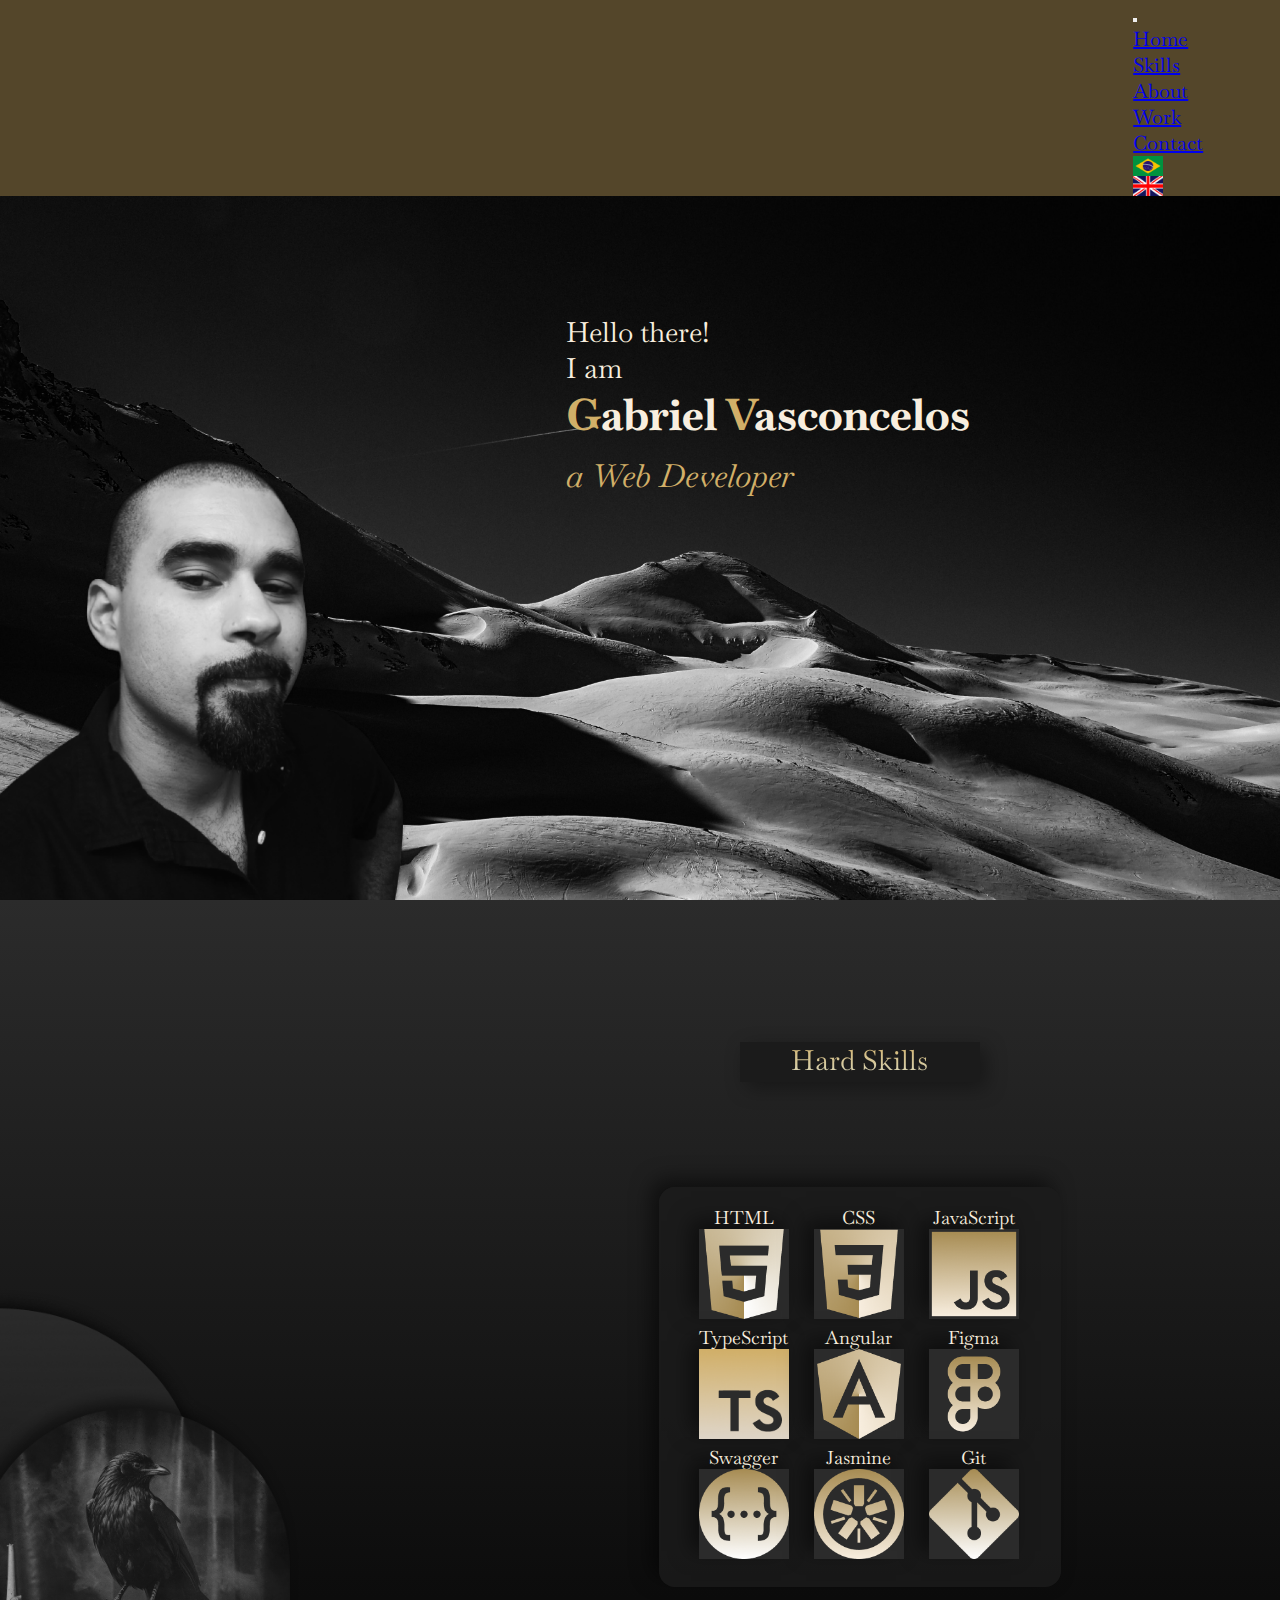
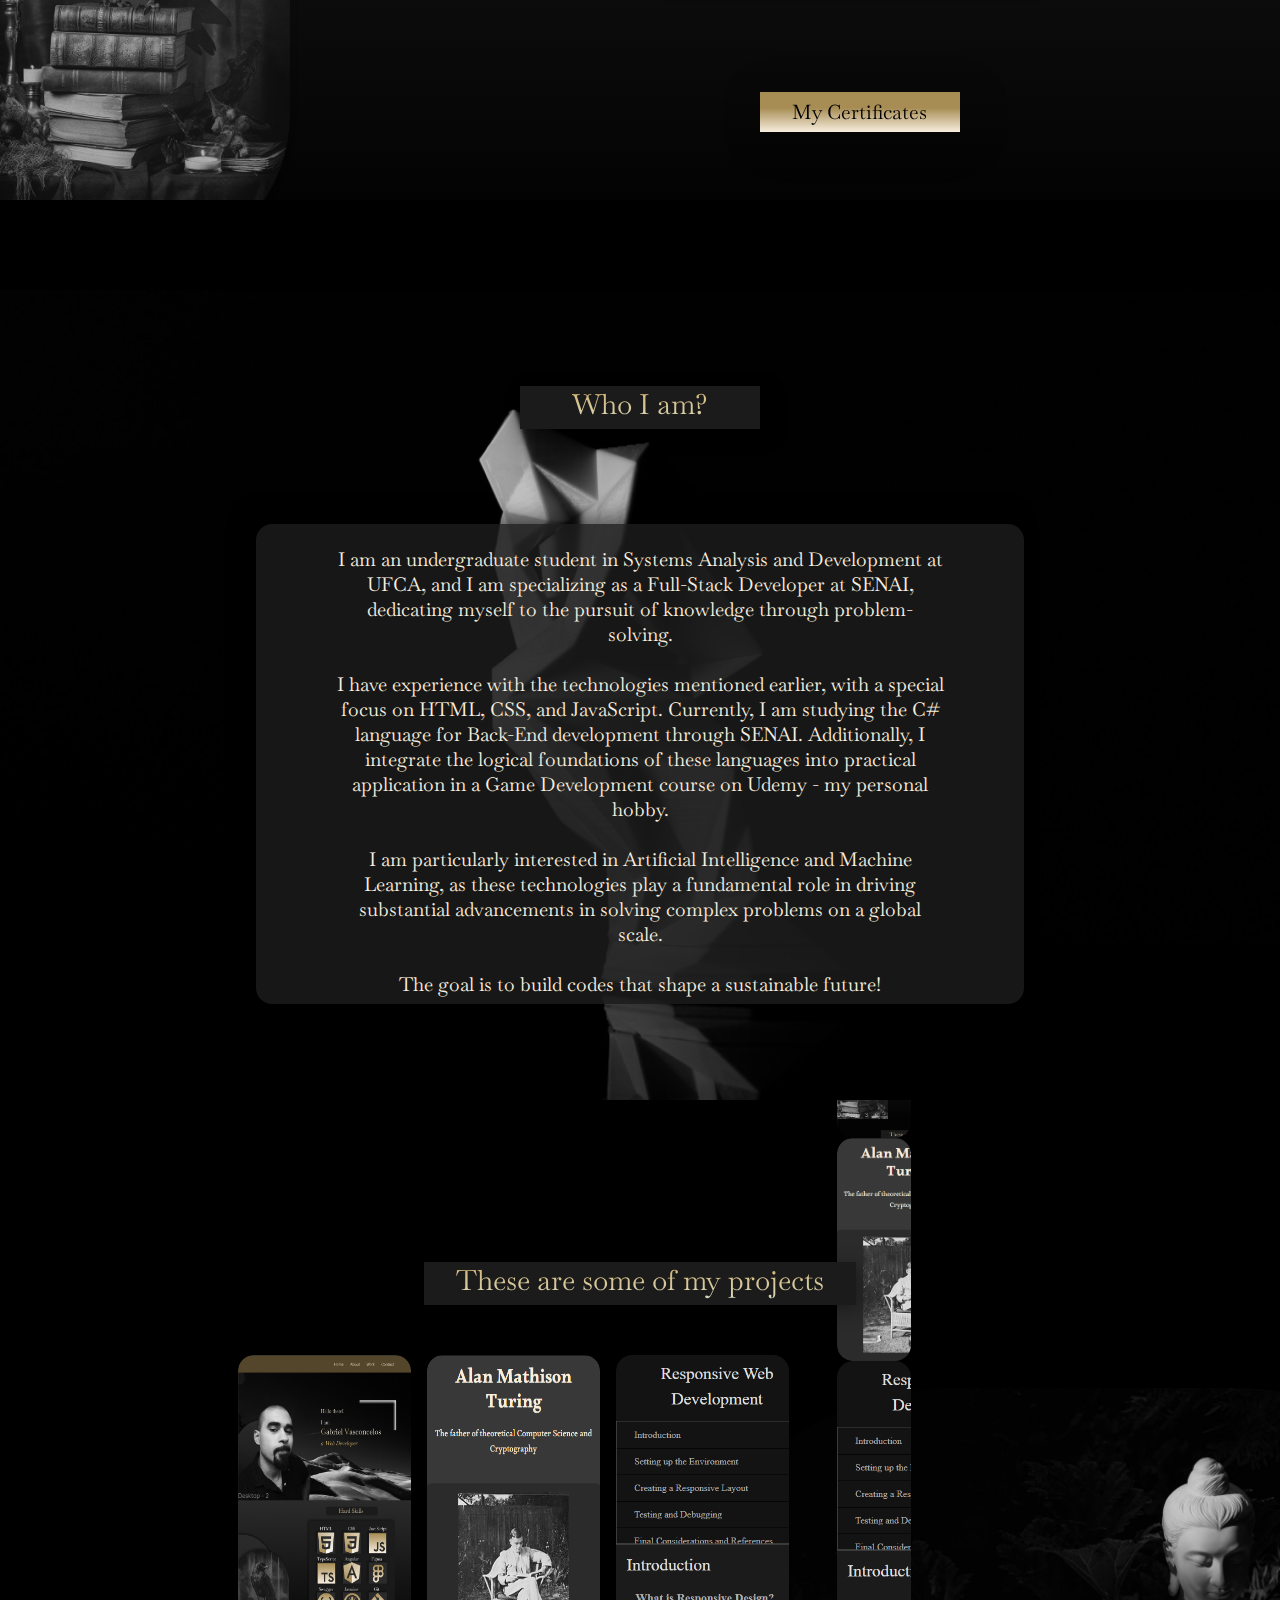
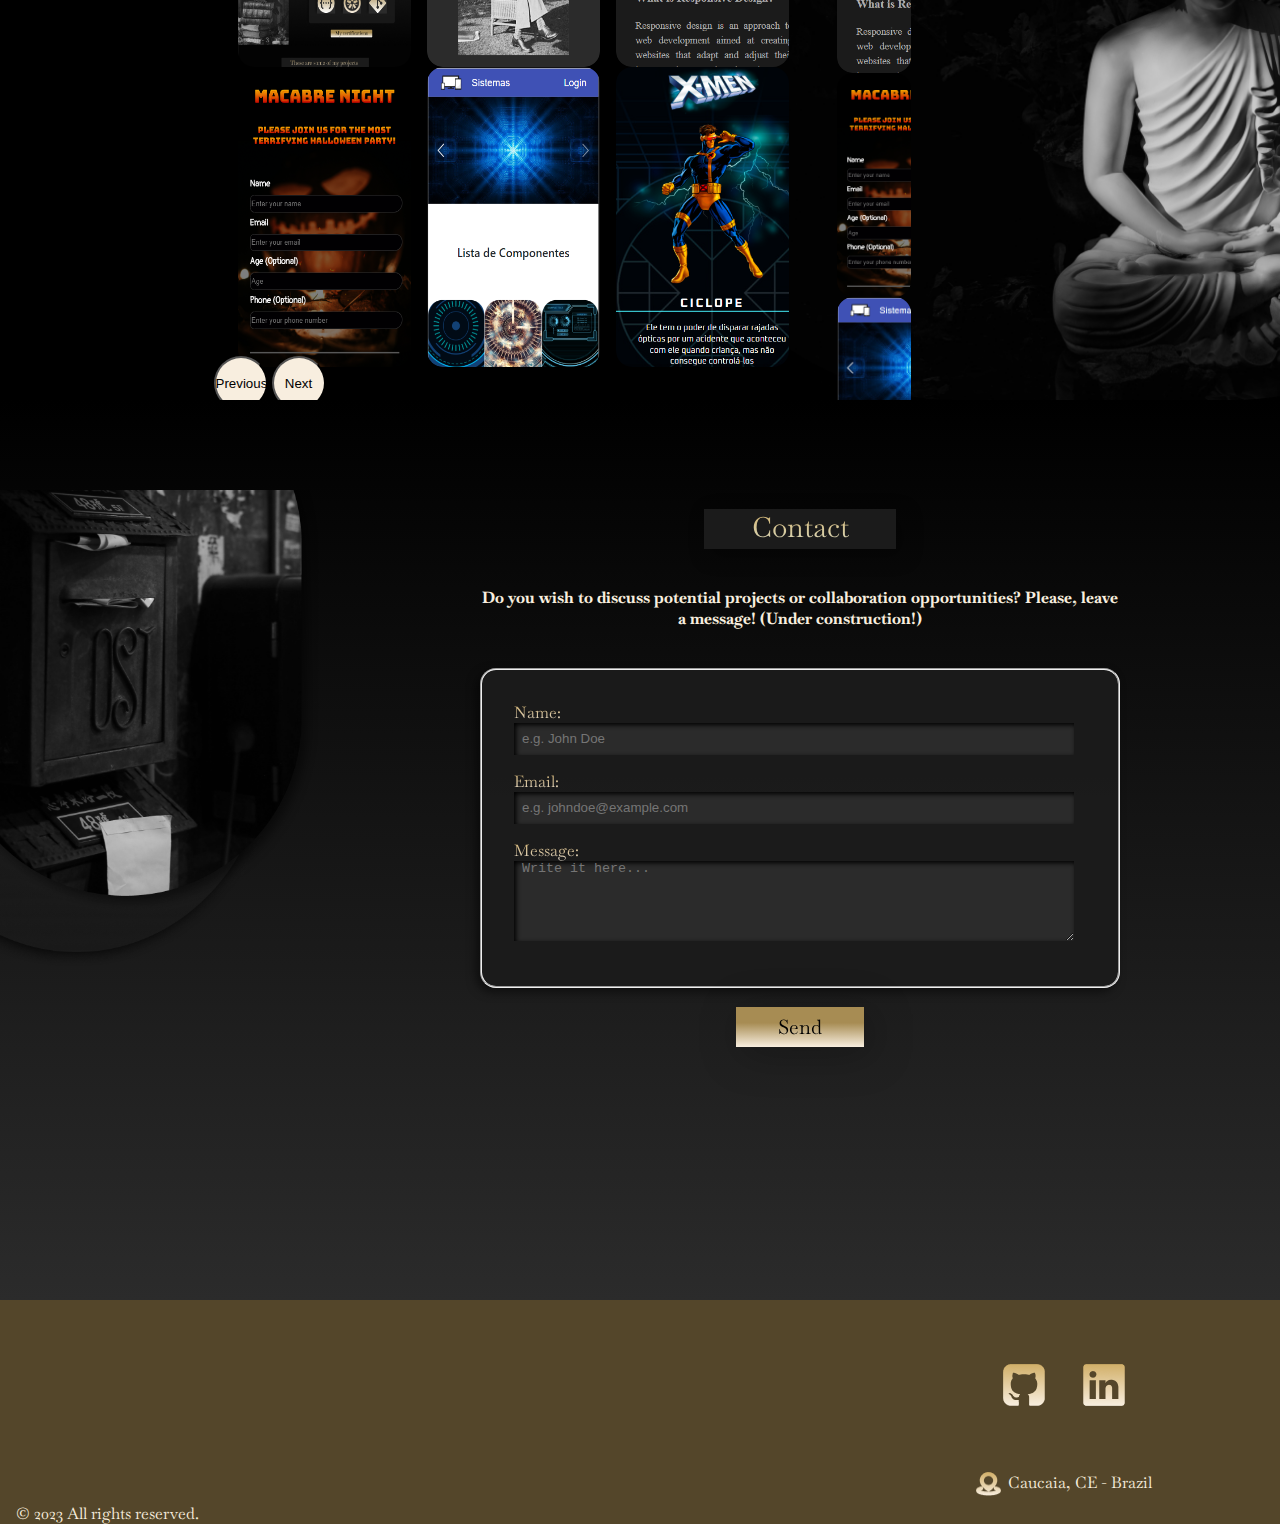
<file: index.html>
<!DOCTYPE html>
<html lang="en">

<head>
    <meta charset="UTF-8">
    <meta name="viewport" content="width=device-width, initial-scale=1, maximum-scale=1, user-scalable=0">
    <link href="https://fonts.googleapis.com/css2?family=Baskervville:ital@0;1&display=swap" rel="stylesheet">
    <link href="https://cdn.jsdelivr.net/npm/bootstrap@5.3.2/dist/css/bootstrap.min.css" rel="stylesheet"
        integrity="sha384-T3c6CoIi6uLrA9TneNEoa7RxnatzjcDSCmG1MXxSR1GAsXEV/Dwwykc2MPK8M2HN" crossorigin="anonymous">
    <link rel="stylesheet" href="../src/styles.css">
    <link rel="stylesheet" href="../src/reset.css">
    <link rel="preconnect" href="https://fonts.googleapis.com">
    <link rel="preconnect" href="https://fonts.gstatic.com" crossorigin>
    <title>Gabriel Vasconcelos | Home</title>
</head>

<body>
    <main id="my-portfolio">
        <!-- Menu -->
        <nav class="navbar navbar-dark navbar-expand-lg fixed-top">
            <div class="container-fluid">
                <button class="navbar-toggler" type="button" data-bs-toggle="collapse" data-bs-target="#navbarNav"
                    aria-controls="navbarNav" aria-expanded="false" aria-label="Toggle navigation">
                    <span class="navbar-toggler-icon"></span>
                </button>
                <div class="collapse navbar-collapse ms-auto" id="navbarNav">
                    <ul class="navbar-nav">
                        <li class="nav-item">
                            <a class="nav-link active" aria-current="page" href="#welcome-section">Home</a>
                        </li>
                        <li class="nav-item">
                            <a class="nav-link" href="#skills-section">Skills</a>
                        </li>
                        <li class="nav-item">
                            <a class="nav-link" href="#about-section">About</a>
                        </li>
                        <li class="nav-item">
                            <a class="nav-link" href="#work-section">Work</a>
                        </li>
                        <li class="nav-item">
                            <a class="nav-link" href="#contact-section">Contact</a>
                        </li>
                    </ul>
                </div>
                <div class="flag-buttons-container d-flex justify-content-center align-items-center">
                    <a href="../pt-br/index.html" class="mx-2">
                        <button class="brazil-flag-button">
                            <img src="../src/img/brazil-flag.png" alt="Portuguese (Brazil)">
                        </button>
                    </a>
                    <a href="index.html" class="mx-2">
                        <button class="uk-flag-button">
                            <img src="../src/img/union-jack-flag.png" alt="English">
                        </button>
                    </a>
                </div>
            </div>
        </nav>
        <!-- Menu End -->

        <!-- Home Section -->
        <section id="welcome-section">

            <!-- Profile Photo -->
            <div id="profile-photo">
                <img src="../src/img/profile-photo.png" alt="">
                <div class="design-list"></div>
            </div>

            <!-- Welcome message -->
            <div id="welcome-message-container">
                <p class="welcome-message">Hello there!</p>
                <p class="welcome-message">I am</p>
                <h1 id="first-name">Gabriel <span id="surname">V</span>asconcelos</h1>
                <p id="occupation">a Web Developer</p>
            </div>
        </section>
        <!-- Home Section End -->

        <!-- Skills Section -->
        <section id="skills-section">

            <!-- Background image for the Skills Section -->
            <div id="skills-background">
                <img src="../src/img/skills-background.png"
                    alt="Image: Monochrome image of a crow perched atop a stack of books">
            </div>

            <!-- Hard skills icons and labels -->
            <div id=skills-container>
                <header class="section-title">
                    <h2>Hard Skills</h2>
                </header>

                <ul class="hard-skills">
                    <li class="skill-list">
                        <span class="skill">HTML</span>
                        <div class="skill-container">
                            <img src="../src/img/html-icon.png" alt="HTML5 icon plated in gold">
                        </div>
                    </li>

                    <li class="skill-list">
                        <span class="skill">CSS</span>
                        <div class="skill-container">
                            <img src="../src/img/css-icon.png" alt="CSS3 icon plated in gold">
                        </div>
                    </li>

                    <li class="skill-list">
                        <span class="skill">JavaScript</span>
                        <div class="skill-container">
                            <img src="../src/img/javascript-icon.png" alt="JavaScript icon plated in gold">
                        </div>
                    </li>

                    <li class="skill-list">
                        <span class="skill">TypeScript</span>
                        <div class="skill-container">
                            <img src="../src/img/typescript-icon.png" alt="TypeScript icon plated in gold">
                        </div>
                    </li>

                    <li class="skill-list">
                        <span class="skill">Angular</span>
                        <div class="skill-container">
                            <img src="../src/img/angular-icon.png" alt="Angular icon plated in gold">
                        </div>
                    </li>

                    <li class="skill-list">
                        <span class="skill">Figma</span>
                        <div class="skill-container">
                            <img src="../src/img/figma-icon.png" alt="Figma icon plated in gold">
                        </div>
                    </li>

                    <li class="skill-list">
                        <span class="skill">Swagger</span>
                        <div class="skill-container">
                            <img src="../src/img/swagger-icon.png" alt="Swagger icon plated in gold">
                        </div>
                    </li>

                    <li class="skill-list">
                        <span class="skill">Jasmine</span>
                        <div class="skill-container">
                            <img src="../src/img/jasmine-icon.png" alt="Jasmine icon plated in gold">
                        </div>
                    </li>

                    <li class="skill-list">
                        <span class="skill">Git</span>
                        <div class="skill-container">
                            <img src="../src/img/git-icon.png" alt="Git icon plated in gold">
                        </div>
                    </li>
                </ul>

                <!-- My certificates/My skills button -->
                <a href="./certificates.html">
                    <button type="button" class="btn my-custom-button" id="myCertificatesButton">My Certificates
                    </button>
                </a>
            </div>
        </section>
        <!-- Skills Section Ends -->

        <!-- About Section -->
        <section id="about-section">
            <header class="section-title">
                <h2>Who I am?</h2>
            </header>

            <div class="about-container">
                <h3>
                    I am an undergraduate student in Systems Analysis and Development at UFCA, and I am specializing as
                    a Full-Stack Developer at SENAI, dedicating myself to the pursuit of knowledge through
                    problem-solving.
                    <br></br>
                    I have experience with the technologies mentioned earlier, with a special focus on HTML, CSS, and
                    JavaScript. Currently, I am studying the C# language for Back-End development through SENAI.
                    Additionally, I integrate the logical foundations of these languages into practical application in a
                    Game Development course on Udemy - my personal hobby.
                    <br></br>
                    I am particularly interested in Artificial Intelligence and Machine Learning, as these technologies
                    play a fundamental role in driving substantial advancements in solving complex problems on a global
                    scale.
                    <br></br>
                    The goal is to build codes that shape a sustainable future!
                </h3>
            </div>
        </section>
        <!-- About Section Ends -->

        <!-- Work Section -->
        <section id="work-section">

            <header class="section-title">
                <h2>These are some of my projects</h2>
            </header>

            <!-- Background image for the Work Section -->
            <div id="work-background">
                <img src="../src/img/projects-background.png" alt="Image: Meditating Buddha Marble statue">
            </div>

            <!-- Projects Carousel Larger Screens Begins -->
            <div class="project-container">
                <div id="carouselProjects" class="carousel slide carousel-dark d-none d-sm-block" data-ride="carousel">
                    <div class="carousel-inner">
                        <div class="carousel-item active">
                            <div class="cards-wrapper">
                                <a class="project-card" href="https://github.com/devitruvius/personal-portfolio"
                                    target="_blank">
                                    <img src="../src/img/card-portfolio.png" alt="Card: Portfolio Project">
                                    <p class="project-name">Portfolio</p>
                                </a>
                                <a class="project-card" href="https://github.com/devitruvius/tribute-page"
                                    target="_blank">
                                    <img src="../src/img/card-tribute-page.png" alt="Card: Tribute Page Project">
                                    <p class="project-name">Tribute Page</p>
                                </a>
                                <a class="project-card"
                                    href="https://github.com/devitruvius/technical-documentation-page" target="_blank">
                                    <img src="../src/img/card-technical-documentation.png"
                                        alt="Card: Technical Documentation Project">
                                    <p class="project-name">Document</p>
                                </a>
                            </div>
                        </div>
                        <div class="carousel-item">
                            <div class="cards-wrapper">
                                <a class="project-card" href="https://github.com/devitruvius/survey-form"
                                    target="_blank">
                                    <img src="../src/img/card-survey-form.png" alt="Card: Survey Form Project">
                                    <p class="project-name">Survey Form</p>
                                </a>
                                <a class="project-card" href="https://github.com/devitruvius/landing-page"
                                    target="_blank">
                                    <img src="../src/img/card-angular-template.png" alt="Card: Landing Page Project">
                                    <p class="project-name">Landing Page</p>
                                </a>
                                <a class="project-card" href="https://github.com/devitruvius/character-selection"
                                    target="_blank">
                                    <img src="../src/img/card-x-men.png" alt="Card: Character Select Project">
                                    <p class="project-name">Character Selection</p>
                                </a>
                            </div>
                        </div>
                    </div>
                    <button class="carousel-control-prev" type="button" data-bs-target="#carouselProjects"
                        data-bs-slide="prev">
                        <span class="carousel-control-prev-icon" aria-hidden="true"></span>
                        <span class="visually-hidden">Previous</span>
                    </button>
                    <button class="carousel-control-next" type="button" data-bs-target="#carouselProjects"
                        data-bs-slide="next">
                        <span class="carousel-control-next-icon" aria-hidden="true"></span>
                        <span class="visually-hidden">Next</span>
                    </button>
                </div>
                <!-- Projects Carousel Larger Screens Ends -->

                <!-- Projects Carousel Smaller Screens Begins -->
                <div id="carouselProjectsSmallScreen" class="carousel carousel-dark slide d-sm-none"
                    data-ride="carousel">
                    <div class="carousel-inner">
                        <div class="carousel-item active">
                            <a class="project-card" href="https://github.com/devitruvius/personal-portfolio"
                                target="_blank">
                                <img src="../src/img/card-portfolio.png" alt="Card: Portfolio Project">
                                <p class="project-name">Portfolio</p>
                            </a>
                        </div>
                        <div class="carousel-item">
                            <a class="project-card" href="https://github.com/devitruvius/tribute-page" target="_blank">
                                <img src="../src/img/card-tribute-page.png" alt="Card: Tribute Page Project">
                                <p class="project-name">Tribute Page</p>
                            </a>
                        </div>
                        <div class="carousel-item">
                            <a class="project-card" href="https://github.com/devitruvius/technical-documentation-page"
                                target="_blank">
                                <img src="../src/img/card-technical-documentation.png"
                                    alt="Card: Technical Documentation Project">
                                <p class="project-name">Document</p>
                            </a>
                        </div>
                        <div class="carousel-item">
                            <a class="project-card" href="https://github.com/devitruvius/survey-form" target="_blank">
                                <img src="../src/img/card-survey-form.png" alt="Card: Survey Form Project">
                                <p class="project-name">Survey Form</p>
                            </a>
                        </div>
                        <div class="carousel-item">
                            <a class="project-card" href="https://github.com/devitruvius/landing-page" target="_blank">
                                <img src="../src/img/card-angular-template.png" alt="Card: Landing Page Project">
                                <p class="project-name">Landing Page</p>
                            </a>
                        </div>
                        <div class="carousel-item">
                            <a class="project-card" href="https://github.com/devitruvius/character-selection"
                                target="_blank">
                                <img src="../src/img/card-x-men.png" alt="Card: Character Select Project">
                                <p class="project-name">Character Selection</p>
                            </a>
                        </div>
                    </div>
                    <button class="carousel-control-prev" type="button" data-bs-target="#carouselProjectsSmallScreen"
                        data-bs-slide="prev">
                        <span class="carousel-control-prev-icon" aria-hidden="true"></span>
                        <span class="visually-hidden">Previous</span>
                    </button>
                    <button class="carousel-control-next" type="button" data-bs-target="#carouselProjectsSmallScreen"
                        data-bs-slide="next">
                        <span class="carousel-control-next-icon" aria-hidden="true"></span>
                        <span class="visually-hidden">Next</span>
                    </button>
                </div>
                <!-- Projects Carousel Smaller Screens Ends -->
            </div>


        </section>
        <!-- Work Section End -->

        <!-- Contact Section -->
        <section id="contact-section">

            <!-- Background image for the Contact Section -->
            <div id="contact-background">
                <img src="../src/img/contact-background.png" alt="Image: A vintage mailbox in monochrome">
            </div>

            <div id="contact-container">
                <header class="section-title">
                    <h2>Contact</h2>
                </header>

                <div id="contact-message">
                    <h4>
                        Do you wish to discuss potential projects or collaboration opportunities? Please, leave a
                        message! (Under construction!)
                    </h4>
                </div>

                <form id="contactForm">
                    <fieldset>
                        <label for="name" id="name-label"><span>Name:</span>
                            <input type="text" id="name" name="name" placeholder="e.g. John Doe" pattern="[A-Za-z ]+"
                                title="Only letters and spaces allowed" required>
                        </label>

                        <label for="email" id="email-label"><span>Email:</span>
                            <input type="email" id="email" name="email" placeholder="e.g. johndoe@example.com" required>
                        </label>

                        <label for="message" id="message-label"><span>Message:</span>
                            <textarea id="message" name="message" cols="30" rows="3" placeholder="Write it here..."
                                required></textarea>
                        </label>
                    </fieldset>
                </form>

                <button type="submit" value="Send" form="contactForm" id="submit"
                    class="btn my-custom-button">Send</button>
            </div>
        </section>
        <!-- Contact Section End -->

        <footer>
            <!-- General Info -->
            <div id="general-info">
                <!-- GitHub -->
                <div id="social-media">
                    <a href="https://github.com/devitruvius" id="profile-link" target="_blank">
                        <img src="../src/img/github-icon.png" alt="Github icon plated in gold">
                    </a>
                    <!-- LinkedIn -->
                    <a href="https://www.linkedin.com/in/devitruvius" target="_blank">
                        <img src="../src/img/linkedin-icon.png" alt="Linkedin icon plated in gold">
                    </a>
                </div>

                <!-- My local -->
                <div id="my-location">
                    <img src="../src/img/local-icon.png" alt="Local icon plated in gold">
                    <p>Caucaia, CE - Brazil</p>
                </div>
            </div>

            <div id="copyright">
                <p>© 2023 All rights reserved.</p>
            </div>
        </footer>
    </main>

    <script src="https://cdn.jsdelivr.net/npm/bootstrap@5.3.2/dist/js/bootstrap.bundle.min.js"
        integrity="sha384-C6RzsynM9kWDrMNeT87bh95OGNyZPhcTNXj1NW7RuBCsyN/o0jlpcV8Qyq46cDfL" crossorigin="anonymous">
        </script>
    <script src="../src/index.js"></script>

</body>

</html>
</file>
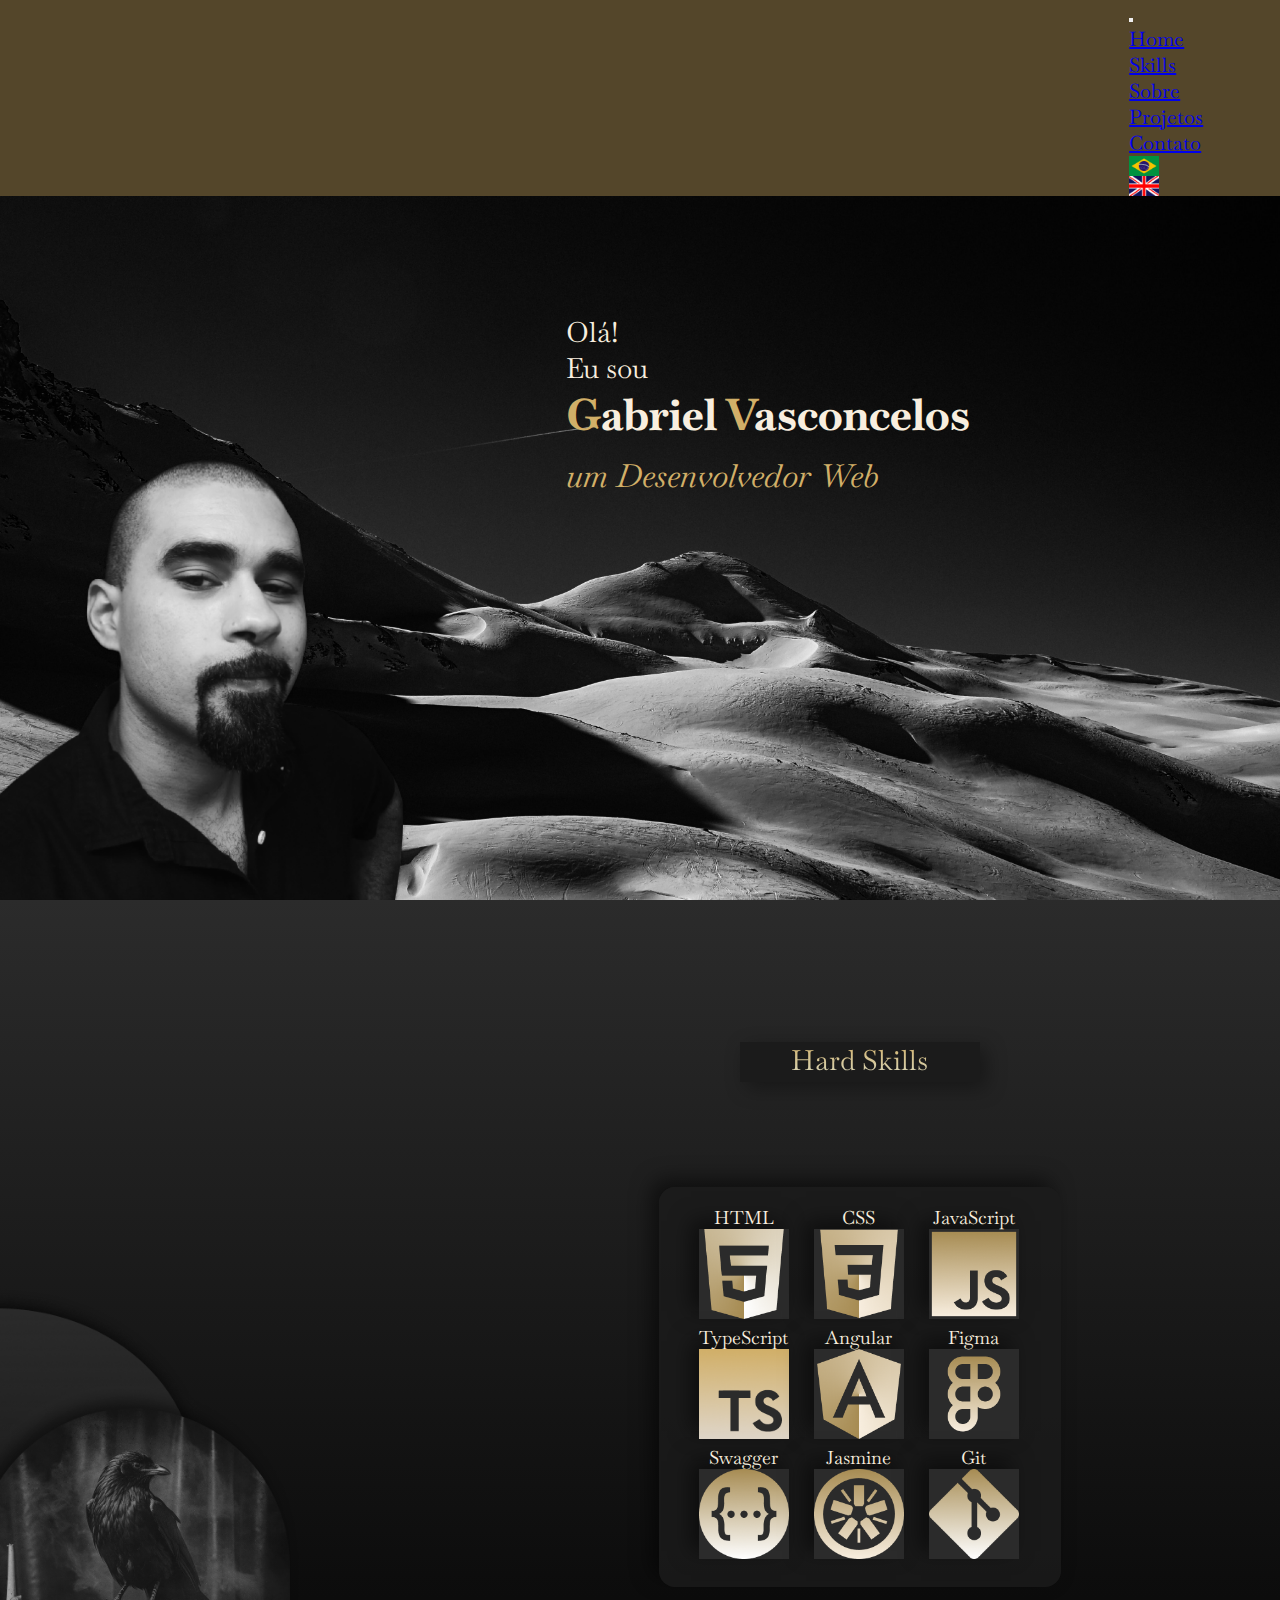
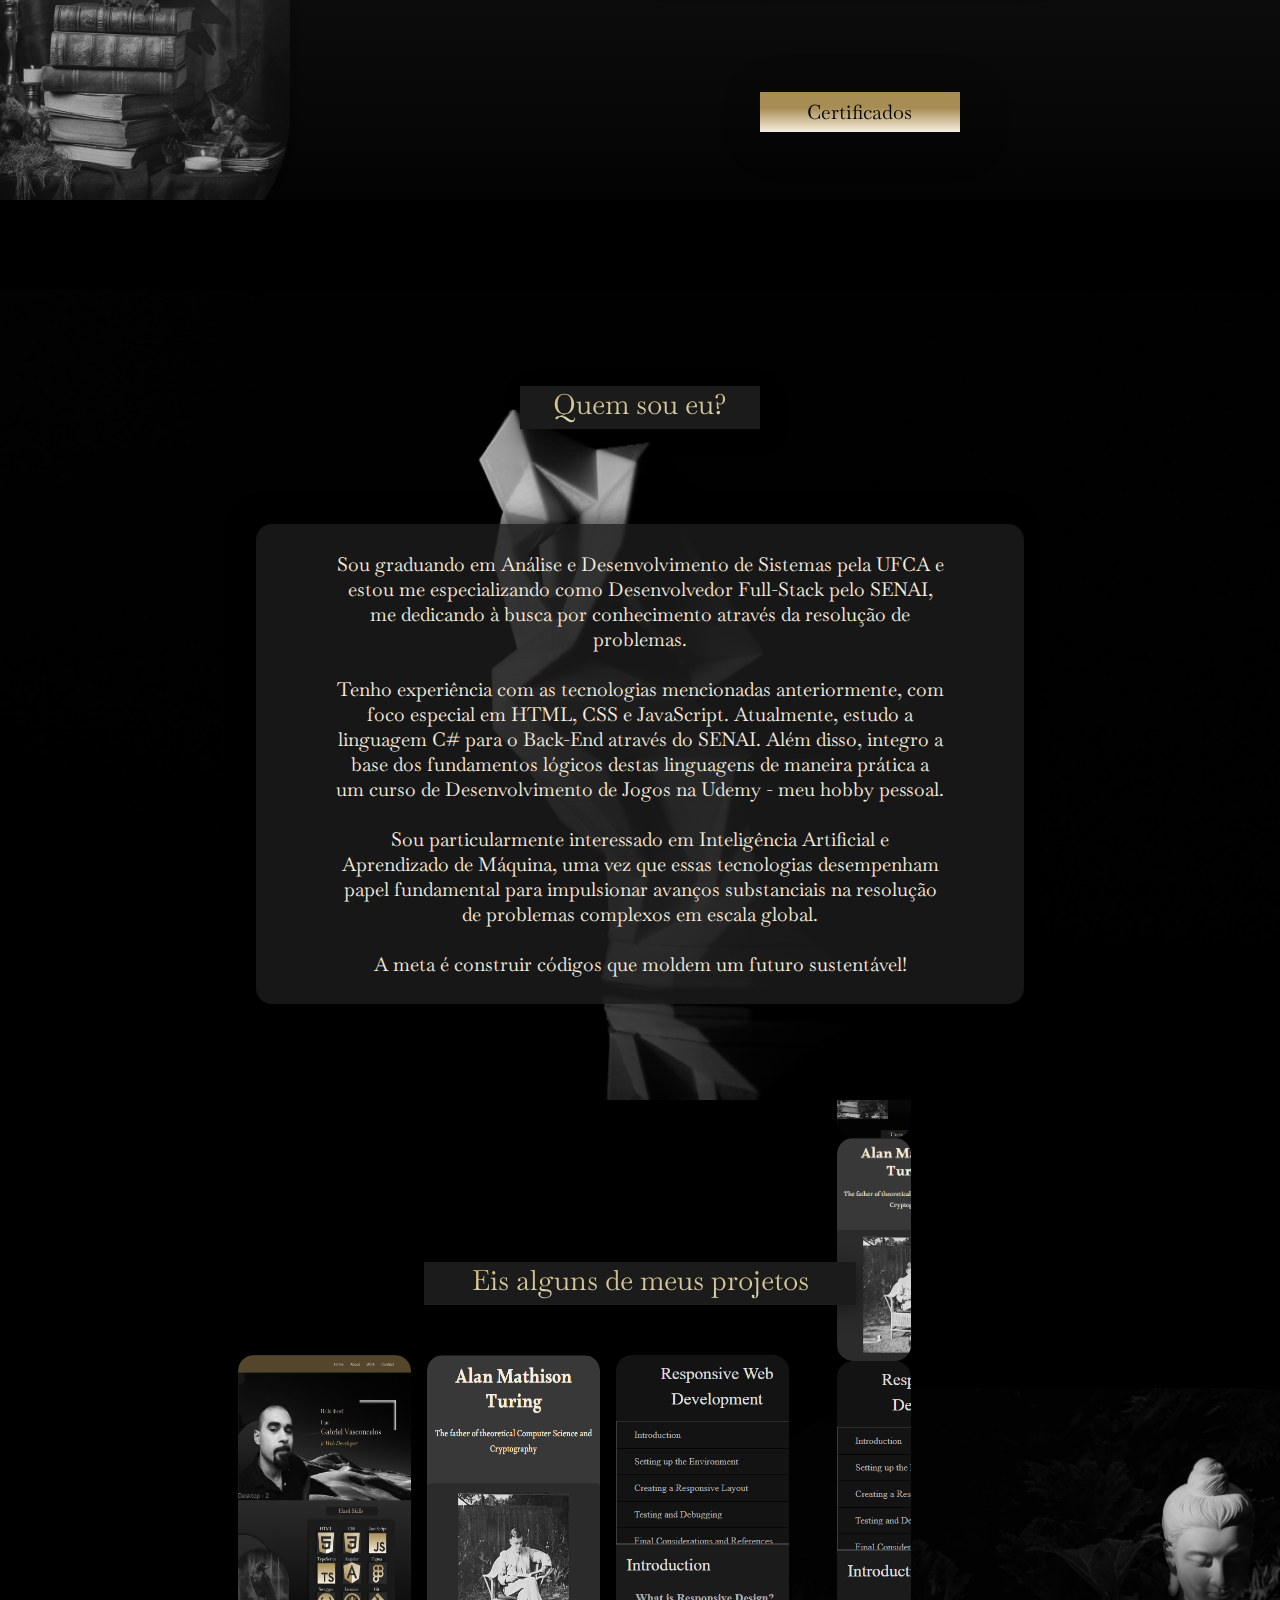
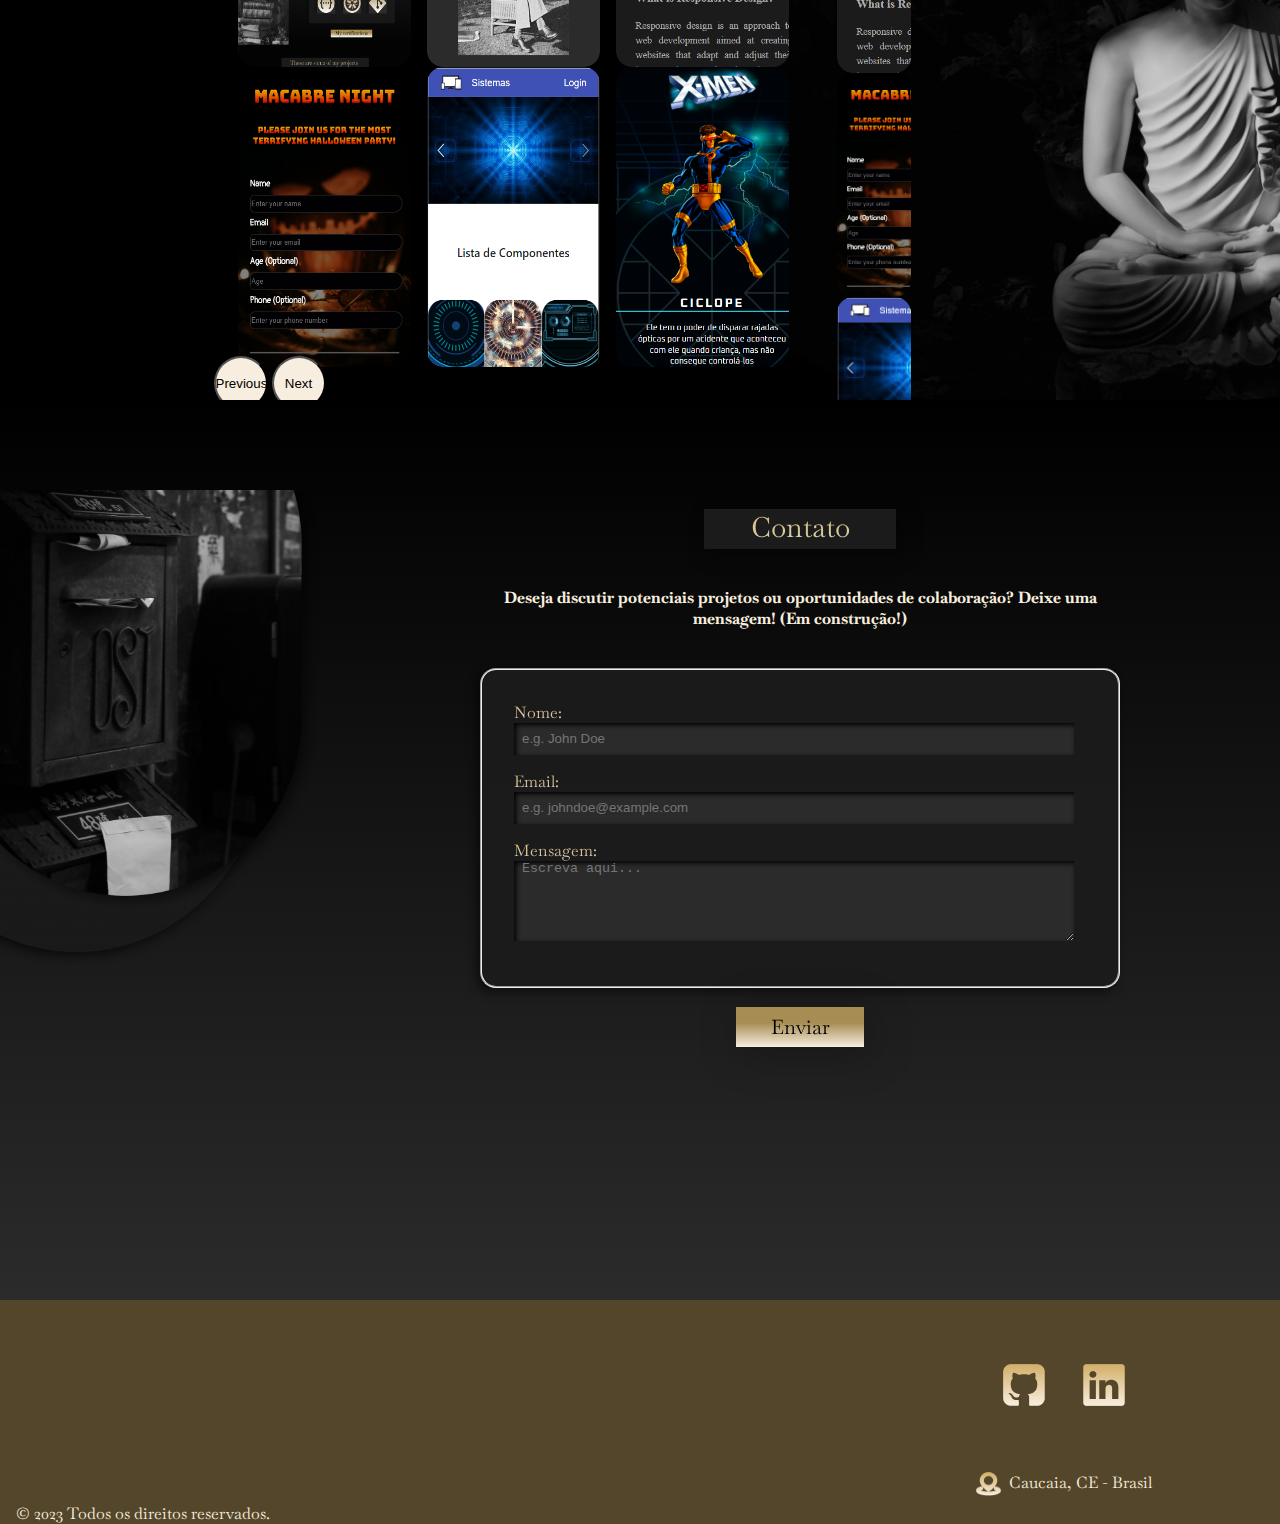
<file: pt-br/index.html>
<!DOCTYPE html>
<html lang="pt-br">

<head>
    <meta charset="UTF-8">
    <meta name="viewport" content="width=device-width, initial-scale=1, maximum-scale=1, user-scalable=0">
    <link href="https://fonts.googleapis.com/css2?family=Baskervville:ital@0;1&display=swap" rel="stylesheet">
    <link href="https://cdn.jsdelivr.net/npm/bootstrap@5.3.2/dist/css/bootstrap.min.css" rel="stylesheet"
        integrity="sha384-T3c6CoIi6uLrA9TneNEoa7RxnatzjcDSCmG1MXxSR1GAsXEV/Dwwykc2MPK8M2HN" crossorigin="anonymous">
    <link rel="stylesheet" href="../src/styles.css">
    <link rel="stylesheet" href="../src/reset.css">
    <link rel="preconnect" href="https://fonts.googleapis.com">
    <link rel="preconnect" href="https://fonts.gstatic.com" crossorigin>
    <title>Gabriel Vasconcelos | Home</title>
</head>

<body>
    <main id="my-portfolio">
        <!-- Menu -->
        <nav class="navbar navbar-dark navbar-expand-lg fixed-top">
            <div class="container-fluid">
                <button class="navbar-toggler" type="button" data-bs-toggle="collapse" data-bs-target="#navbarNav"
                    aria-controls="navbarNav" aria-expanded="false" aria-label="Toggle navigation">
                    <span class="navbar-toggler-icon"></span>
                </button>
                <div class="collapse navbar-collapse ms-auto" id="navbarNav">
                    <ul class="navbar-nav">
                        <li class="nav-item">
                            <a class="nav-link active" aria-current="page" href="#welcome-section">Home</a>
                        </li>
                        <li class="nav-item">
                            <a class="nav-link" href="#skills-section">Skills</a>
                        </li>
                        <li class="nav-item">
                            <a class="nav-link" href="#about-section">Sobre</a>
                        </li>
                        <li class="nav-item">
                            <a class="nav-link" href="#work-section">Projetos</a>
                        </li>
                        <li class="nav-item">
                            <a class="nav-link" href="#contact-section">Contato</a>
                        </li>
                    </ul>
                </div>
                <div class="flag-buttons-container d-flex justify-content-center align-items-center">
                    <a href="../pt-br/index.html" class="mx-2">
                        <button class="brazil-flag-button">
                            <img src="../src/img/brazil-flag.png" alt="Portuguese (Brazil)">
                        </button>
                    </a>
                    <a href="index.html" class="mx-2">
                        <button class="uk-flag-button">
                            <img src="../src/img/union-jack-flag.png" alt="English">
                        </button>
                    </a>
                </div>
            </div>
        </nav>
        <!-- Menu End -->

        <!-- Home Section -->
        <section id="welcome-section">

            <!-- Profile Photo -->
            <div id="profile-photo">
                <img src="../src/img/profile-photo.png" alt="">
                <div class="design-list"></div>
            </div>

            <!-- Welcome message -->
            <div id="welcome-message-container">
                <p class="welcome-message">Olá!</p>
                <p class="welcome-message">Eu sou</p>
                <h1 id="first-name">Gabriel <span id="surname">V</span>asconcelos</h1>
                <p id="occupation">um Desenvolvedor Web</p>
            </div>
        </section>
        <!-- Home Section End -->

        <!-- Skills Section -->
        <section id="skills-section">

            <!-- Background image for the Skills Section -->
            <div id="skills-background">
                <img src="../src/img/skills-background.png"
                    alt="Image: Monochrome image of a crow perched atop a stack of books">
            </div>

            <!-- Hard skills icons and labels -->
            <div id=skills-container>
                <header class="section-title">
                    <h2>Hard Skills</h2>
                </header>

                <ul class="hard-skills">
                    <li class="skill-list">
                        <span class="skill">HTML</span>
                        <div class="skill-container">
                            <img src="../src/img/html-icon.png" alt="HTML5 icon plated in gold">
                        </div>
                    </li>

                    <li class="skill-list">
                        <span class="skill">CSS</span>
                        <div class="skill-container">
                            <img src="../src/img/css-icon.png" alt="CSS3 icon plated in gold">
                        </div>
                    </li>

                    <li class="skill-list">
                        <span class="skill">JavaScript</span>
                        <div class="skill-container">
                            <img src="../src/img/javascript-icon.png" alt="JavaScript icon plated in gold">
                        </div>
                    </li>

                    <li class="skill-list">
                        <span class="skill">TypeScript</span>
                        <div class="skill-container">
                            <img src="../src/img/typescript-icon.png" alt="TypeScript icon plated in gold">
                        </div>
                    </li>

                    <li class="skill-list">
                        <span class="skill">Angular</span>
                        <div class="skill-container">
                            <img src="../src/img/angular-icon.png" alt="Angular icon plated in gold">
                        </div>
                    </li>

                    <li class="skill-list">
                        <span class="skill">Figma</span>
                        <div class="skill-container">
                            <img src="../src/img/figma-icon.png" alt="Figma icon plated in gold">
                        </div>
                    </li>

                    <li class="skill-list">
                        <span class="skill">Swagger</span>
                        <div class="skill-container">
                            <img src="../src/img/swagger-icon.png" alt="Swagger icon plated in gold">
                        </div>
                    </li>

                    <li class="skill-list">
                        <span class="skill">Jasmine</span>
                        <div class="skill-container">
                            <img src="../src/img/jasmine-icon.png" alt="Jasmine icon plated in gold">
                        </div>
                    </li>

                    <li class="skill-list">
                        <span class="skill">Git</span>
                        <div class="skill-container">
                            <img src="../src/img/git-icon.png" alt="Git icon plated in gold">
                        </div>
                    </li>
                </ul>

                <!-- My certificates/My skills button -->
                <a href="./certificates.html">
                    <button type="button" class="btn my-custom-button" id="myCertificatesButton">Certificados
                    </button>
                </a>
            </div>
        </section>
        <!-- Skills Section Ends -->

        <!-- About Section -->
        <section id="about-section">
            <header class="section-title">
                <h2>Quem sou eu?</h2>
            </header>

            <div class="about-container">
                <h3>
                    Sou graduando em Análise e Desenvolvimento de Sistemas pela UFCA e estou me especializando como
                    Desenvolvedor Full-Stack pelo SENAI, me dedicando à busca por conhecimento através da resolução de
                    problemas.
                    <br></br>
                    Tenho experiência com as tecnologias mencionadas anteriormente, com foco especial em HTML, CSS e
                    JavaScript. Atualmente, estudo a linguagem C# para o Back-End através do SENAI. Além disso, integro
                    a base dos fundamentos lógicos destas linguagens de maneira prática a um curso de Desenvolvimento de
                    Jogos na Udemy - meu hobby pessoal.
                    <br></br>
                    Sou particularmente interessado em Inteligência Artificial e Aprendizado de Máquina, uma vez que
                    essas tecnologias desempenham papel fundamental para impulsionar avanços substanciais na resolução
                    de problemas complexos em escala global.
                    <br></br>
                    A meta é construir códigos que moldem um futuro sustentável!
                </h3>
            </div>
        </section>
        <!-- About Section Ends -->

        <!-- Work Section -->
        <section id="work-section">

            <header class="section-title">
                <h2>Eis alguns de meus projetos</h2>
            </header>

            <!-- Background image for the Work Section -->
            <div id="work-background">
                <img src="../src/img/projects-background.png" alt="Image: Meditating Buddha Marble statue">
            </div>

            <!-- Projects Carousel Larger Screens Begins -->
            <div class="project-container">
                <div id="carouselProjects" class="carousel slide carousel-dark d-none d-sm-block" data-ride="carousel">
                    <div class="carousel-inner">
                        <div class="carousel-item active">
                            <div class="cards-wrapper">
                                <a class="project-card" href="https://github.com/devitruvius/personal-portfolio" target="_blank">
                                    <img src="../src/img/card-portfolio.png" alt="Card: Portfolio Project">
                                    <p class="project-name">Portfolio</p>
                                </a>
                                <a class="project-card" href="https://github.com/devitruvius/tribute-page" target="_blank">
                                    <img src="../src/img/card-tribute-page.png" alt="Card: Tribute Page Project">
                                    <p class="project-name">Tribute Page</p>
                                </a>
                                <a class="project-card" href="https://github.com/devitruvius/technical-documentation-page" target="_blank">
                                    <img src="../src/img/card-technical-documentation.png"
                                        alt="Card: Technical Documentation Project">
                                    <p class="project-name">Document</p>
                                </a>
                            </div>
                        </div>
                        <div class="carousel-item">
                            <div class="cards-wrapper">
                                <a class="project-card" href="https://github.com/devitruvius/survey-form" target="_blank">
                                    <img src="../src/img/card-survey-form.png" alt="Card: Survey Form Project">
                                    <p class="project-name">Survey Form</p>
                                </a>
                                <a class="project-card" href="https://github.com/devitruvius/landing-page" target="_blank">
                                    <img src="../src/img/card-angular-template.png" alt="Card: Landing Page Project">
                                    <p class="project-name">Landing Page</p>
                                </a>
                                <a class="project-card" href="https://github.com/devitruvius/character-selection" target="_blank">
                                    <img src="../src/img/card-x-men.png" alt="Card: Character Select Project">
                                    <p class="project-name">Character Selection</p>
                                </a>
                            </div>
                        </div>
                    </div>
                    <button class="carousel-control-prev" type="button" data-bs-target="#carouselProjects"
                        data-bs-slide="prev">
                        <span class="carousel-control-prev-icon" aria-hidden="true"></span>
                        <span class="visually-hidden">Previous</span>
                    </button>
                    <button class="carousel-control-next" type="button" data-bs-target="#carouselProjects"
                        data-bs-slide="next">
                        <span class="carousel-control-next-icon" aria-hidden="true"></span>
                        <span class="visually-hidden">Next</span>
                    </button>
                </div>
                <!-- Projects Carousel Larger Screens Ends -->

                <!-- Projects Carousel Smaller Screens Begins -->
                <div id="carouselProjectsSmallScreen" class="carousel carousel-dark slide d-sm-none"
                    data-ride="carousel">
                    <div class="carousel-inner">
                        <div class="carousel-item active">
                            <a class="project-card" href="https://github.com/devitruvius/personal-portfolio"
                                target="_blank">
                                <img src="../src/img/card-portfolio.png" alt="Card: Portfolio Project">
                                <p class="project-name">Portfolio</p>
                            </a>
                        </div>
                        <div class="carousel-item">
                            <a class="project-card" href="https://github.com/devitruvius/tribute-page" target="_blank">
                                <img src="../src/img/card-tribute-page.png" alt="Card: Tribute Page Project">
                                <p class="project-name">Tribute Page</p>
                            </a>
                        </div>
                        <div class="carousel-item">
                            <a class="project-card"
                                    href="https://github.com/devitruvius/technical-documentation-page" target="_blank">
                                    <img src="../src/img/card-technical-documentation.png"
                                        alt="Card: Technical Documentation Project">
                                    <p class="project-name">Document</p>
                                </a>
                        </div>
                        <div class="carousel-item">
                            <a class="project-card" href="https://github.com/devitruvius/survey-form"
                                    target="_blank">
                                    <img src="../src/img/card-survey-form.png" alt="Card: Survey Form Project">
                                    <p class="project-name">Survey Form</p>
                                </a>
                        </div>
                        <div class="carousel-item">
                            <a class="project-card" href="https://github.com/devitruvius/landing-page"
                                    target="_blank">
                                    <img src="../src/img/card-angular-template.png" alt="Card: Landing Page Project">
                                    <p class="project-name">Landing Page</p>
                                </a>
                        </div>
                        <div class="carousel-item">
                            <a class="project-card" href="https://github.com/devitruvius/character-selection"
                                    target="_blank">
                                    <img src="../src/img/card-x-men.png" alt="Card: Character Select Project">
                                    <p class="project-name">Character Selection</p>
                                </a>
                        </div>
                    </div>
                    <button class="carousel-control-prev" type="button" data-bs-target="#carouselProjectsSmallScreen"
                        data-bs-slide="prev">
                        <span class="carousel-control-prev-icon" aria-hidden="true"></span>
                        <span class="visually-hidden">Previous</span>
                    </button>
                    <button class="carousel-control-next" type="button" data-bs-target="#carouselProjectsSmallScreen"
                        data-bs-slide="next">
                        <span class="carousel-control-next-icon" aria-hidden="true"></span>
                        <span class="visually-hidden">Next</span>
                    </button>
                </div>
                <!-- Projects Carousel Smaller Screens Ends -->
            </div>
        </section>
        <!-- Work Section End -->

        <!-- Contact Section -->
        <section id="contact-section">

            <!-- Background image for the Contact Section -->
            <div id="contact-background">
                <img src="../src/img/contact-background.png" alt="Image: A vintage mailbox in monochrome">
            </div>

            <div id="contact-container">
                <header class="section-title">
                    <h2>Contato</h2>
                </header>

                <div id="contact-message">
                    <h4>
                        Deseja discutir potenciais projetos ou oportunidades de colaboração? Deixe uma mensagem! (Em
                        construção!)
                    </h4>
                </div>

                <form id="contactForm">
                    <fieldset>
                        <label for="name" id="name-label"><span>Nome:</span>
                            <input type="text" id="name" name="name" placeholder="e.g. John Doe" pattern="[A-Za-z ]+"
                                title="Only letters and spaces allowed" required>
                        </label>

                        <label for="email" id="email-label"><span>Email:</span>
                            <input type="email" id="email" name="email" placeholder="e.g. johndoe@example.com" required>
                        </label>

                        <label for="message" id="message-label"><span>Mensagem:</span>
                            <textarea id="message" name="message" cols="30" rows="3" placeholder="Escreva aqui..."
                                required></textarea>
                        </label>
                    </fieldset>
                </form>

                <button type="submit" value="Send" form="contactForm" id="submit"
                    class="btn my-custom-button">Enviar</button>
            </div>
        </section>
        <!-- Contact Section End -->

        <footer>
            <!-- General Info -->
            <div id="general-info">
                <!-- GitHub -->
                <div id="social-media">
                    <a href="https://github.com/devitruvius" id="profile-link" target="_blank">
                        <img src="../src/img/github-icon.png" alt="Github icon plated in gold">
                    </a>
                    <!-- LinkedIn -->
                    <a href="https://www.linkedin.com/in/devitruvius" target="_blank">
                        <img src="../src/img/linkedin-icon.png" alt="Linkedin icon plated in gold">
                    </a>
                </div>

                <!-- My local -->
                <div id="my-location">
                    <img src="../src/img/local-icon.png" alt="Local icon plated in gold">
                    <p>Caucaia, CE - Brasil</p>
                </div>
            </div>

            <div id="copyright">
                <p>© 2023 Todos os direitos reservados.</p>
            </div>
        </footer>
    </main>

    <script src="https://cdn.jsdelivr.net/npm/bootstrap@5.3.2/dist/js/bootstrap.bundle.min.js"
        integrity="sha384-C6RzsynM9kWDrMNeT87bh95OGNyZPhcTNXj1NW7RuBCsyN/o0jlpcV8Qyq46cDfL" crossorigin="anonymous">
        </script>
    <script src="../src/index.js"></script>

</body>

</html>
</file>
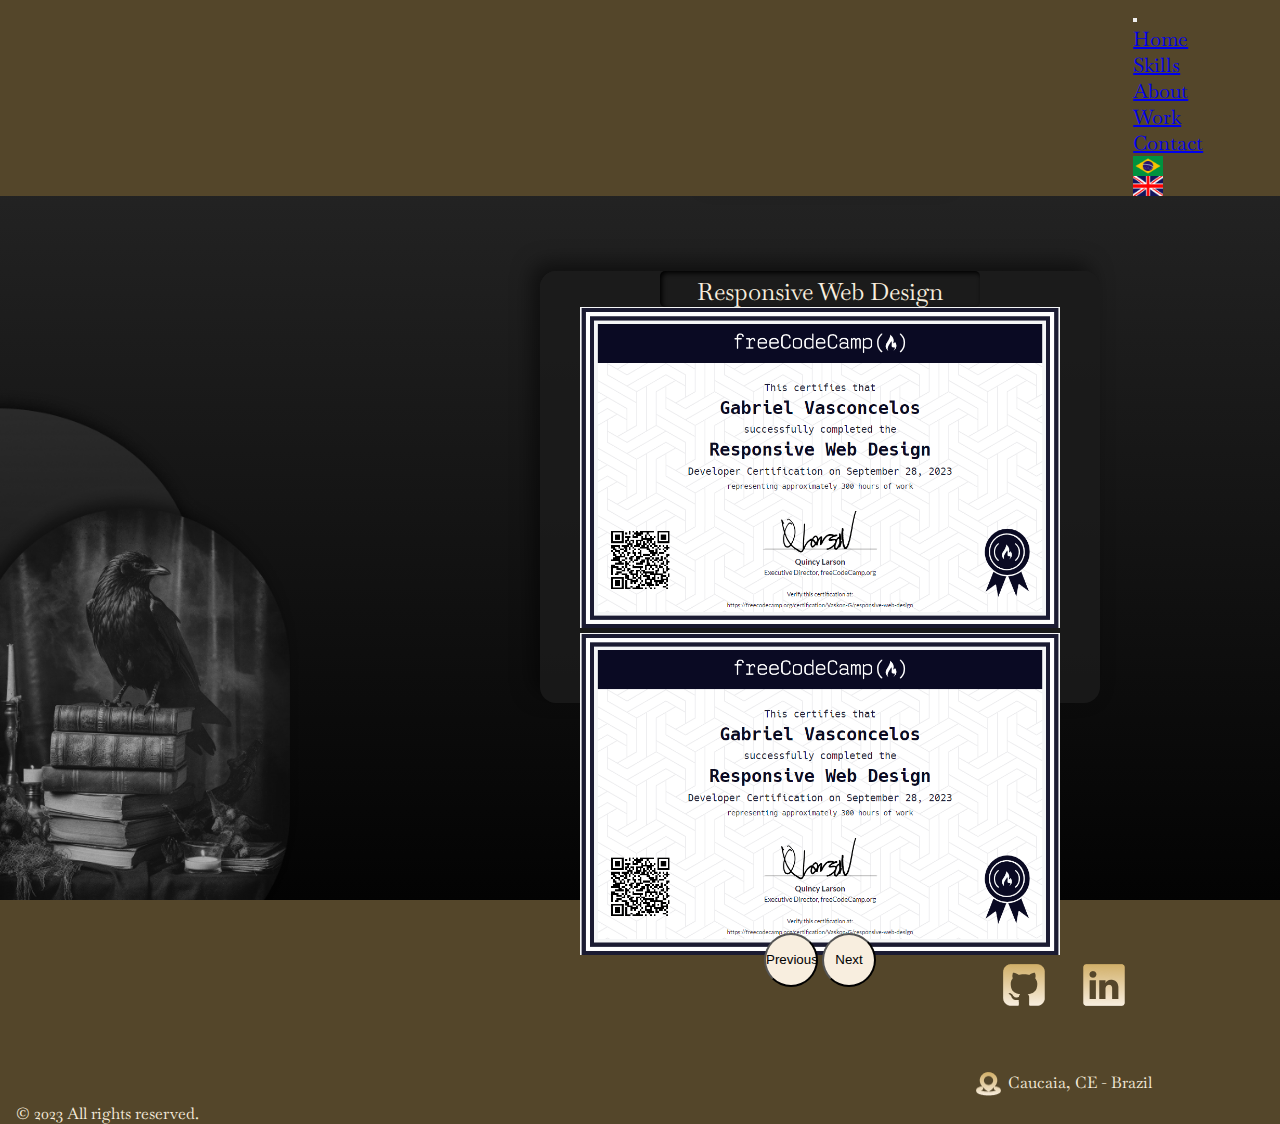
<file: certificates.html>
<!DOCTYPE html>
<html lang="en">

<head>
    <meta charset="UTF-8">
    <meta name="viewport" content="width=device-width, initial-scale=1.0">
    <link href="https://fonts.googleapis.com/css2?family=Baskervville:ital@0;1&display=swap" rel="stylesheet">
    <link href="https://cdn.jsdelivr.net/npm/bootstrap@5.3.2/dist/css/bootstrap.min.css" rel="stylesheet"
        integrity="sha384-T3c6CoIi6uLrA9TneNEoa7RxnatzjcDSCmG1MXxSR1GAsXEV/Dwwykc2MPK8M2HN" crossorigin="anonymous">
    <link rel="stylesheet" href="../src/certificates.css">
    <link rel="stylesheet" href="../src/reset.css">
    <link rel="preconnect" href="https://fonts.googleapis.com">
    <link rel="preconnect" href="https://fonts.gstatic.com" crossorigin>
    <title>Gabriel Vasconcelos | Certificates</title>
</head>

<body>
    <main id="my-portfolio">
        <nav class="navbar navbar-dark navbar-expand-lg fixed-top">
            <div class="container-fluid">
                <button class="navbar-toggler" type="button" data-bs-toggle="collapse" data-bs-target="#navbarNav"
                    aria-controls="navbarNav" aria-expanded="false" aria-label="Toggle navigation">
                    <span class="navbar-toggler-icon"></span>
                </button>
                <div class="collapse navbar-collapse ms-auto" id="navbarNav">
                    <ul class="navbar-nav">
                        <li class="nav-item">
                            <a class="nav-link active" aria-current="page" href="index.html">Home</a>
                        </li>
                        <li class="nav-item">
                            <a class="nav-link" href="index.html#skills-section">Skills</a>
                        </li>
                        <li class="nav-item">
                            <a class="nav-link" href="index.html#about-section">About</a>
                        </li>
                        <li class="nav-item">
                            <a class="nav-link" href="index.html#work-section">Work</a>
                        </li>
                        <li class="nav-item">
                            <a class="nav-link" href="index.html#contact-section">Contact</a>
                        </li>
                    </ul>
                </div>
                <div class="flag-buttons-container d-flex justify-content-center align-items-center">
                    <a href="../pt-br/index.html" class="mx-2">
                        <button class="brazil-flag-button">
                            <img src="../src/img/brazil-flag.png" alt="Portuguese (Brazil)">
                        </button>
                    </a>
                    <a href="index.html" class="mx-2">
                        <button class="uk-flag-button">
                            <img src="../src/img/union-jack-flag.png" alt="English">
                        </button>
                    </a>
                </div>
            </div>
        </nav>

        <!-- Skills Section -->
        <section id="skills-section">

            <!-- Background image for the Skills Section -->
            <div id="skills-background">
                <img src="../src/img/skills-background.png"
                    alt="Image: Monochrome image of a crow perched atop a stack of books">
            </div>

            <!-- Hard skills icons and labels -->
            <div id=skills-container>
                <header class="section-title">
                    <h2>Hard Skills</h2>
                </header>

                <!-- Carousel -->
                <ul class="certified-skills">
                    <span class="certificate">Placeholder Certificate</span>
                    <li class="certificate-list">
                        <div id="certificateCarousel" class="carousel slide carousel-dark" data-ride="carousel">
                            <div class="carousel-inner">
                                <div class="carousel-item active">
                                    <img src="../src/img/responsive_web_design_certificate.png" class="d-block w-100"
                                        alt="A freeCodeCamp Responsive Web Design Certificate"
                                        data-name="Responsive Web Design">
                                </div>
                                <div class="carousel-item">
                                    <img src="../src/img/responsive_web_design_certificate.png" class="d-block w-100"
                                        alt="A freeCodeCamp Responsive Web Design Certificate"
                                        data-name="Responsive Web Design">
                                </div>
                            </div>
                            <button class="carousel-control-prev" type="button" data-bs-target="#certificateCarousel"
                                data-bs-slide="prev">
                                <span class="carousel-control-prev-icon" aria-hidden="true"></span>
                                <span class="visually-hidden">Previous</span>
                            </button>
                            <button class="carousel-control-next" type="button" data-bs-target="#certificateCarousel"
                                data-bs-slide="next">
                                <span class="carousel-control-next-icon" aria-hidden="true"></span>
                                <span class="visually-hidden">Next</span>
                            </button>
                        </div>
                    </li>
                </ul>

                <!-- My certificates/My skills button -->
                <a href="index.html#skills-section">
                    <button type="button" class="btn my-custom-button" id="myCertificatesButton">My Skills
                    </button>
                </a>
            </div>
        </section>
        <!-- Skills Section End -->

        <footer>
            <div id="copyright">
                <p>© 2023 All rights reserved.</p>
            </div>

            <!-- General Info -->
            <div id="general-info">
                <!-- GitHub -->
                <div id="social-media">
                    <a href="https://github.com/devitruvius" id="profile-link" target="_blank">
                        <img src="../src/img/github-icon.png" alt="Github icon plated in gold">
                    </a>
                    <!-- LinkedIn -->
                    <a href="https://www.linkedin.com/in/devitruvius" target="_blank">
                        <img src="../src/img/linkedin-icon.png" alt="Linkedin icon plated in gold">
                    </a>
                </div>

                <!-- My local -->
                <div id="my-location">
                    <img src="../src/img/local-icon.png" alt="Local icon plated in gold">
                    <p>Caucaia, CE - Brazil</p>
                </div>
            </div>
        </footer>
    </main>

    <script src="https://cdn.jsdelivr.net/npm/bootstrap@5.3.2/dist/js/bootstrap.bundle.min.js"
        integrity="sha384-C6RzsynM9kWDrMNeT87bh95OGNyZPhcTNXj1NW7RuBCsyN/o0jlpcV8Qyq46cDfL" crossorigin="anonymous">
        </script>
    <script src="../src/index.js"></script>

</body>
</file>
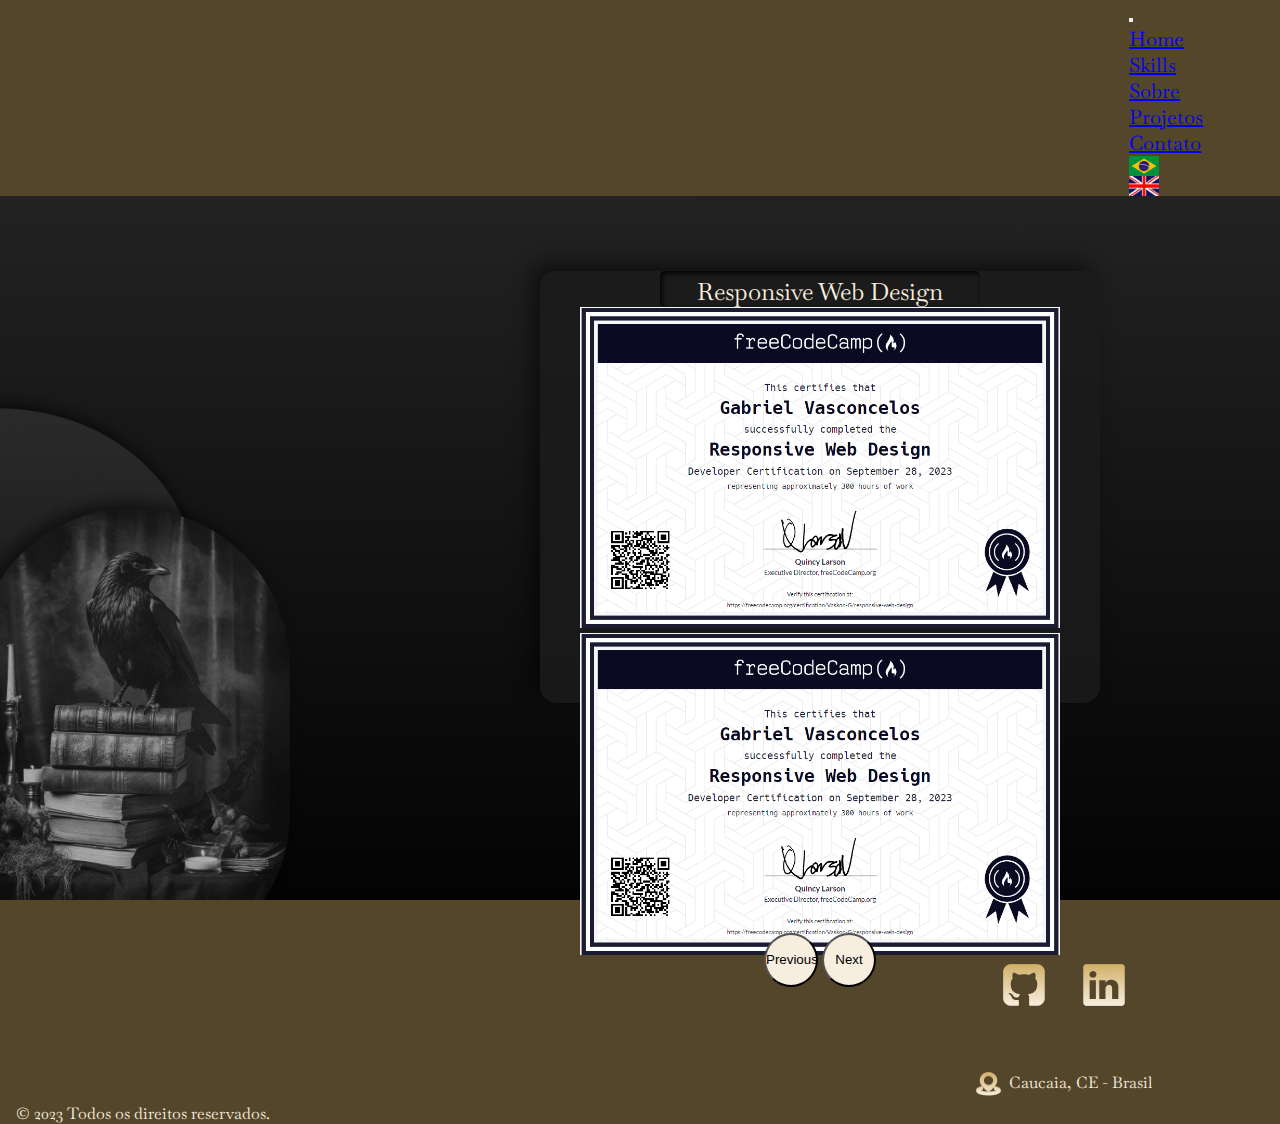
<file: pt-br/certificates.html>
<!DOCTYPE html>
<html lang="pt-br">

<head>
    <meta charset="UTF-8">
    <meta name="viewport" content="width=device-width, initial-scale=1.0">
    <link href="https://fonts.googleapis.com/css2?family=Baskervville:ital@0;1&display=swap" rel="stylesheet">
    <link href="https://cdn.jsdelivr.net/npm/bootstrap@5.3.2/dist/css/bootstrap.min.css" rel="stylesheet"
        integrity="sha384-T3c6CoIi6uLrA9TneNEoa7RxnatzjcDSCmG1MXxSR1GAsXEV/Dwwykc2MPK8M2HN" crossorigin="anonymous">
    <link rel="stylesheet" href="../src/certificates.css">
    <link rel="stylesheet" href="../src/reset.css">
    <link rel="preconnect" href="https://fonts.googleapis.com">
    <link rel="preconnect" href="https://fonts.gstatic.com" crossorigin>
    <title>Gabriel Vasconcelos | Certificates</title>
</head>

<body>
    <main id="my-portfolio">
        <nav class="navbar navbar-dark navbar-expand-lg fixed-top">
            <div class="container-fluid">
                <button class="navbar-toggler" type="button" data-bs-toggle="collapse" data-bs-target="#navbarNav"
                    aria-controls="navbarNav" aria-expanded="false" aria-label="Toggle navigation">
                    <span class="navbar-toggler-icon"></span>
                </button>
                <div class="collapse navbar-collapse ms-auto" id="navbarNav">
                    <ul class="navbar-nav">
                        <li class="nav-item">
                            <a class="nav-link active" aria-current="page" href="index.html">Home</a>
                        </li>
                        <li class="nav-item">
                            <a class="nav-link" href="index.html#skills-section">Skills</a>
                        </li>
                        <li class="nav-item">
                            <a class="nav-link" href="index.html#about-section">Sobre</a>
                        </li>
                        <li class="nav-item">
                            <a class="nav-link" href="index.html#work-section">Projetos</a>
                        </li>
                        <li class="nav-item">
                            <a class="nav-link" href="index.html#contact-section">Contato</a>
                        </li>
                    </ul>
                </div>
                <div class="flag-buttons-container d-flex justify-content-center align-items-center">
                    <a href="../pt-br/index.html" class="mx-2">
                        <button class="brazil-flag-button">
                            <img src="../src/img/brazil-flag.png" alt="Portuguese (Brazil)">
                        </button>
                    </a>
                    <a href="index.html" class="mx-2">
                        <button class="uk-flag-button">
                            <img src="../src/img/union-jack-flag.png" alt="English">
                        </button>
                    </a>
                </div>
            </div>
        </nav>

        <!-- Skills Section -->
        <section id="skills-section">

            <!-- Background image for the Skills Section -->
            <div id="skills-background">
                <img src="../src/img/skills-background.png"
                    alt="Image: Monochrome image of a crow perched atop a stack of books">
            </div>

            <!-- Hard skills icons and labels -->
            <div id=skills-container>
                <header class="section-title">
                    <h2>Hard Skills</h2>
                </header>

                <!-- Carousel -->
                <ul class="certified-skills">
                    <span class="certificate">Placeholder Certificate</span>
                    <li class="certificate-list">
                        <div id="certificateCarousel" class="carousel slide carousel-dark" data-ride="carousel">
                            <div class="carousel-inner">
                                <div class="carousel-item active">
                                    <img src="../src/img/responsive_web_design_certificate.png" class="d-block w-100"
                                        alt="A freeCodeCamp Responsive Web Design Certificate"
                                        data-name="Responsive Web Design">
                                </div>
                                <div class="carousel-item">
                                    <img src="../src/img/responsive_web_design_certificate.png" class="d-block w-100"
                                        alt="A freeCodeCamp Responsive Web Design Certificate"
                                        data-name="Responsive Web Design">
                                </div>
                            </div>
                            <button class="carousel-control-prev" type="button" data-bs-target="#certificateCarousel"
                                data-bs-slide="prev">
                                <span class="carousel-control-prev-icon" aria-hidden="true"></span>
                                <span class="visually-hidden">Previous</span>
                            </button>
                            <button class="carousel-control-next" type="button" data-bs-target="#certificateCarousel"
                                data-bs-slide="next">
                                <span class="carousel-control-next-icon" aria-hidden="true"></span>
                                <span class="visually-hidden">Next</span>
                            </button>
                        </div>
                    </li>
                </ul>

                <!-- My certificates/My skills button -->
                <a href="index.html#skills-section">
                    <button type="button" class="btn my-custom-button" id="myCertificatesButton">Skills
                    </button>
                </a>
            </div>
        </section>
        <!-- Skills Section End -->

        <footer>
            <div id="copyright">
                <p>© 2023 Todos os direitos reservados.</p>
            </div>

            <!-- General Info -->
            <div id="general-info">
                <!-- GitHub -->
                <div id="social-media">
                    <a href="https://github.com/devitruvius" id="profile-link" target="_blank">
                        <img src="../src/img/github-icon.png" alt="Github icon plated in gold">
                    </a>
                    <!-- LinkedIn -->
                    <a href="https://www.linkedin.com/in/devitruvius" target="_blank">
                        <img src="../src/img/linkedin-icon.png" alt="Linkedin icon plated in gold">
                    </a>
                </div>

                <!-- My local -->
                <div id="my-location">
                    <img src="../src/img/local-icon.png" alt="Local icon plated in gold">
                    <p>Caucaia, CE - Brasil</p>
                </div>
            </div>
        </footer>
    </main>

    <script src="https://cdn.jsdelivr.net/npm/bootstrap@5.3.2/dist/js/bootstrap.bundle.min.js"
        integrity="sha384-C6RzsynM9kWDrMNeT87bh95OGNyZPhcTNXj1NW7RuBCsyN/o0jlpcV8Qyq46cDfL" crossorigin="anonymous">
        </script>
    <script src="../src/index.js"></script>

</body>
</file>
<file: src/styles.css>
/*General styles*/
body {
    display: flex;
    flex-direction: column;
    font-family: 'Baskervville', serif, sans-serif;
    background-color: hsl(0, 0%, 0%);
    color: #F8EEDF;
}

/*Navbar styles begins*/
.navbar {
    position: fixed;
    top: 0;
    width: 100%;
    display: flex;
    justify-content: flex-end;
    min-height: 10vh;
    font-size: 1.25rem;
    padding-right: 5vw;
    z-index: 10;
    background-color: #54462A;
}

.navbar-collapse {
    justify-content: flex-end;
    margin-right: 1vw;
}

.navbar .brazil-flag-button {
    height: 20px;
    width: 30px;
    padding: 0;
    border: none;
    background: none;
    cursor: pointer;
    display: flex;
    align-items: center;
}

.navbar .brazil-flag-button img {
    height: 100%;
    width: 100%;
    vertical-align: middle;
}

.navbar .uk-flag-button {
    height: 20px;
    width: 30px;
    padding: 0;
    border: none;
    background: none;
    cursor: pointer;
    display: flex;
    align-items: center;
}

.navbar .uk-flag-button img {
    height: 100%;
    width: 100%;
    vertical-align: middle;
}
/*Navbar styles ends*/

/*Welcome-section styles begins*/
#welcome-section {
    position: relative;
    display: flex;
    align-items: center;
    justify-content: center;
    height: 100vh;
    background: linear-gradient(180deg, #000 0%, #2B2B2B 100%);
}

#welcome-section::before {
    content: "";
    background-image: url(../src/img/background-img.jpg);
    background-repeat: no-repeat;
    background-size: cover;
    background-position: center;
    width: 100%;
    height: 100vh;
    position: absolute;
    overflow: hidden;
}

#profile-photo img {
    height: auto;
    max-height: 544px;
    width: 60vw;
    max-width: 441px;
    position: absolute;
    left: 0;
    bottom: 0;
}

@media (max-width: 687px) {
    #profile-photo img {
        width: 80vw;
        max-width: 291px;
    }

    .design-frame {
        height: 20.625rem;
        width: 15.188rem;
    }
}

#welcome-message-container {
    position: absolute;
    top: 45%;
    left: 60%;
    transform: translate(-50%, -50%);
}

.welcome-message {
    font-size: 1.75rem;
}

#occupation {
    font-size: 2rem;
    font-style: italic;
    color: #D1AF68;
    margin-top: 12px;
}

#first-name {
    font-size: 2.75rem;
}

#first-name::first-letter,
#surname {
    color: #D1AF68;
}

@media (max-width: 794px) {
    .welcome-message {
        font-size: 1.25rem;
    }

    #first-name {
        font-size: 2rem;
    }

    #occupation {
        font-size: 1.50rem;
        margin-bottom: 10vh;
    }
}

/*Welcome-section styles ends*/

/*skills-section styles begins*/
#skills-section {
    position: relative;
    height: 100vh;
    width: 100%;
    padding-top: 10vh;
    display: flex;
    justify-content: space-around;
    background: linear-gradient(180deg, #2B2B2B 0%, #030303 100%);
    box-shadow: 0px 4px 4px 0px rgba(0, 0, 0, 0.25);
}

#skills-section .section-title {
    display: flex;
    justify-content: center;
    width: 15rem;
    height: 2.5rem;
    background-color: #1B1B1B;
    filter: drop-shadow(6px 6px 10px rgba(0, 0, 0, 0.35));
}

#skills-section h2 {
    font-size: 1.75rem;
    font-style: normal;
    font-weight: 400;
    line-height: normal;
    text-align: center;
    background: linear-gradient(180deg, #D1AF68 0%, #DBDFC9 100%);
    background-clip: text;
    -webkit-background-clip: text;
    -webkit-text-fill-color: transparent;
}

#skills-background img {
    height: auto;
    width: 40vw;
    max-width: 300px;
    position: absolute;
    left: 0;
    bottom: 0;
}

.hard-skills {
    display: grid;
    grid-template-columns: repeat(3, 7.188rem);
    grid-template-rows: repeat(3, 7.5rem);
    justify-items: center;
    align-items: center;
    text-align: center;
    width: 25.125rem;
    height: 25rem;
    padding: 1rem 0 0 1.725rem;
    border-radius: 1rem;
    background: rgba(27, 27, 27, 0.85);
    box-shadow: -8px -8px 20px 0px rgba(0, 0, 0, 0.50);
}

.hard-skills .skill {
    color: #F8EEDF;
    font-family: Baskervville;
    font-size: 1.15rem;
    font-style: normal;
    font-weight: 400;
    line-height: normal;
}

.hard-skills .skill-list img {
    width: 5.626rem;
    height: 5.625rem;
}

.hard-skills .skill-container {
    width: 5.625rem;
    height: 5.625rem;
    background: #2B2B2B;
    box-shadow: -8px -8px 20px 0px rgba(0, 0, 0, 0.50);
}

.certified-skills {
    display: flex;
    flex-direction: column;
    justify-items: center;
    align-items: center;
    text-align: center;
    justify-content: space-evenly;
    width: 35rem;
    height: 27rem;
    padding: 0 2.5rem;
    border-radius: 1rem;
    background: rgba(27, 27, 27, 0.85);
    box-shadow: -8px -8px 20px 0px rgba(0, 0, 0, 0.50);
    z-index: 1;
}

.certified-skills .certificate-list img {
    max-width: 30rem;
    height: auto;
}

.certified-skills .certificate {
    width: 20rem;
    height: 2.813rem;
    fill: #2B2B2B;
    box-shadow: 2px 2px 5px 0px #000 inset;
    border-radius: 5px;
    color: #F8EEDF;
    font-family: Baskervville, serif;
    font-size: 1.5rem;
    font-style: normal;
    font-weight: 400;
    line-height: normal;
    padding-top: 5px;
}

.my-custom-button {
    width: 12.5rem;
    height: 2.5rem;
    font-family: Baskervville, serif;
    font-size: 1.25rem;
    font-style: normal;
    font-weight: 400;
    line-height: normal;
    background: linear-gradient(180deg, #A78C53 39.58%, #F8EEDF 100%);
    filter: drop-shadow(6px 6px 20px rgba(0, 0, 0, 0.25));
    border: none;
    color: #000;
    margin-bottom: 1rem;
}

a:hover {
    color: white;
    text-decoration: none;
}

#skills-container {
    display: flex;
    flex-direction: column;
    justify-content: space-around;
    align-items: center;
    justify-items: center;
}

@media (max-width: 688px) {
    .hard-skills {
        width: 20.625rem;
        height: 21rem;
        display: grid;
        grid-template-columns: repeat(3, 6.188rem);
        grid-template-rows: repeat(3, 6.5rem);
        padding: 0.5rem 0 0 1.125rem;
    }

    .hard-skills .skill {
        font-size: 1rem;
    }

    .hard-skills .skill-list img {
        width: 4.5rem;
        height: 4.5rem;
    }

    .hard-skills .skill-container {
        width: 4.5rem;
        height: 4.5rem;
    }

    #skills-container {
        height: 75vh;
    }

}

@media (max-width: 588px) {
    .certified-skills {
        width: 25.625rem;
        height: 26rem;
        padding-left: 1.5rem;
        padding-right: 1.5rem;
    }

    .certified-skills .certificate-list img {
        width: 20rem;
        height: 15rem;
    }

    .certified-skills .certificate {
        width: 15rem;
        height: 2.813rem;
        font-size: 1.25rem;
        padding-top: 7px;
    }
}

@media (max-width: 412px) {
    .certified-skills {
        width: 20.625rem;
        height: 21rem;
    }

    .certified-skills .certificate-list img {
        width: 15rem;
        height: 12rem;
    }

    .certified-skills .certificate {
        width: 15rem;
        height: 2.813rem;
        font-size: 1.25rem;
        padding-top: 7px;
    }
}

/*skills-section styles ends*/

/*About-section styles begins*/
#about-section {
    position: relative;
    height: 100vh;
    width: 100%;
    padding-top: 10vh;
    display: flex;
    align-items: center;
    justify-items: center;
    justify-content: center;
    flex-direction: column;
    flex-wrap: wrap;
    justify-content: space-evenly;
    overflow: hidden;
}

#about-section::before {
    content: "";
    background-image: url(../src/img/about-background.png);
    background-repeat: no-repeat;
    background-size: cover;
    background-position: center;
    width: 100%;
    height: 90%;
    position: absolute;
    overflow: hidden;
    z-index: -1;
}

#about-section .section-title {
    display: flex;
    justify-content: center;
    width: 15rem;
    height: 2.7rem;
    background-color: #1B1B1B;
    filter: drop-shadow(6px 6px 10px rgba(0, 0, 0, 0.35));
}

#about-section h2 {
    font-size: 1.75rem;
    font-style: normal;
    font-weight: 400;
    line-height: normal;
    text-align: center;
    background: linear-gradient(180deg, #D1AF68 0%, #DBDFC9 100%);
    background-clip: text;
    -webkit-background-clip: text;
    -webkit-text-fill-color: transparent;
}

#about-section .about-container {
    width: 48rem;
    height: 30rem;
    display: flex;
    flex-direction: column;
    align-items: center;
    justify-content: space-around;
    flex-shrink: 0;
    padding: 1.4rem 5rem;
    border-radius: 1rem;
    background: rgba(27, 27, 27, 0.85);
    box-shadow: -8px -8px 20px 0px rgba(0, 0, 0, 0.50);
}

.about-container h3 {
    color: #F8EEDF;
    text-align: center;
    font-family: Baskervville;
    font-size: 1.2rem;
    font-style: normal;
    font-weight: 400;
    line-height: normal;
}

@media (max-width: 688px) {
    #about-section .about-container {
        width: 30rem;
        height: 30rem;
        padding: 1rem 3rem;
    }

    .about-container h3 {
        font-size: 1rem;
    }
}

@media (max-width: 510px) {
    #about-section .about-container {
        width: 25rem;
        height: 31rem;
        padding: 1rem;
    }

    .about-container h3 {
        font-size: 1rem;
    }
}

@media (max-width: 412px) {
    #about-section .about-container {
        width: 20rem;
        height: 31rem;
        padding: 1rem;
    }

    .about-container h3 {
        font-size: 0.9rem;
    }
}
/*About-section styles ends*/

/*Work-section styles begins*/
#work-section {
    position: relative;
    height: 100vh;
    width: 100%;
    padding-top: 10vh;
    display: flex;
    align-items: center;
    justify-items: center;
    justify-content: center;
    flex-direction: column;
    flex-wrap: wrap;
    justify-content: space-evenly;
    overflow: hidden;
}

#work-section .section-title {
    display: flex;
    justify-content: center;
    width: 27rem;
    height: 2.7rem;
    background-color: #1B1B1B;
    filter: drop-shadow(6px 6px 10px rgba(0, 0, 0, 0.35));
}

#work-section h2 {
    font-size: 1.75rem;
    font-style: normal;
    font-weight: 400;
    line-height: normal;
    text-align: center;
    background: linear-gradient(180deg, #D1AF68 0%, #DBDFC9 100%);
    background-clip: text;
    -webkit-background-clip: text;
    -webkit-text-fill-color: transparent;
}

@media screen and (max-width: 412px) {
    #work-section .section-title {
        width: 21rem;
    }

    #work-section h2 {
        font-size: 1.5rem;
    }
}

#work-background img {
    height: auto;
    width: 70%;
    position: absolute;
    right: -20%;
    bottom: 0;
    z-index: -1;
}

@media screen and (max-width: 567px) {
    #work-background img {
        height: 70%;
        width: auto;
    }
}

.project-container {
    display: flex;
    align-items: center;
    justify-items: center;
    max-width: 853px;
    max-height: 480px;
}

/*Carousel Styles Begins*/
.carousel-inner {
    padding: 1em;
}

.carousel-control-prev,
.carousel-control-next {
    background-color: #F8EEDF;
    width: 6vh;
    height: 6vh;
    border-radius: 50%;
    top: 50%;
    transform: translateY(-50%);
}

.carousel-control-prev span,
.carousel-control-next span {
    width: 1.5rem;
    height: 1.5rem;
}

@media screen and (min-width: 568px) {
    .cards-wrapper {
        display: flex;
    }

    .project-card {
        margin: 0 .5em;
        width: calc(100%/3);
    }
}

@media screen and (max-width: 567px) {
    .project-card:not(:first-child) {
        display: none;
    }

    .project-container {
        max-width: 287px;
        max-height: 427px;
    }
}

.project-card img {
    width: 100%;
    max-width: 256px;
    height: 100%;
    max-height: 395px;
    border-radius: 15px;
}

/*Carousel Styles Ends*/


/*Card Styles Begins*/
.project-card {
    display: grid;
    border-radius: 1rem;
    overflow: hidden;
    cursor: pointer;
}

.project-card>* {
    grid-area: 1/1;
    transition: .4s;
}

.project-card .project-name {
    display: grid;
    align-items: end;
    font-family: sans-serif;
    font-size: 2.3rem;
    font-weight: bold;
    color: #dddddd;
    padding: .75rem;
    background: var(--c, #0009);
    clip-path: inset(0 var(--_i, 100%) 0 0);
    margin: -1px;
    text-align: center;
}

.project-card:hover .project-name {
    --_i: 0%;
}

.project-card:hover img {
    transform: scale(1.1);
}

@supports not (-webkit-mask-clip: text) {
    .project-card .project-name {
        color: #fff;
    }
}

/*Card Styles Ends*/
/*Work-section styles ends*/

/*Contact-section styles begins*/
#contact-section {
    position: relative;
    height: 100vh;
    width: 100%;
    padding-top: 10vh;
    display: flex;
    flex-direction: column;
    flex-wrap: wrap;
    justify-content: space-between;
    overflow: hidden;
    background: linear-gradient(180deg, #000 0%, #2B2B2B 100%);
}

#contact-background img {
    height: auto;
    max-height: 534px;
    width: 100%;
    max-width: 320px;
}

#contact-container {
    display: flex;
    flex-direction: column;
    align-items: center;
    justify-items: center;
    justify-content: space-evenly;
    height: 100%;
    max-height: 592px;
    width: 50%;
    max-width: 835px;
}

#contact-container .section-title {
    display: flex;
    justify-content: center;
    width: 12rem;
    height: 2.5rem;
    background-color: #1B1B1B;
    filter: drop-shadow(6px 6px 10px rgba(0, 0, 0, 0.35));
}

#contact-container .section-title h2 {
    font-size: 1.75rem;
    font-style: normal;
    font-weight: 400;
    line-height: normal;
    text-align: center;
    background: linear-gradient(180deg, #D1AF68 0%, #DBDFC9 100%);
    background-clip: text;
    -webkit-background-clip: text;
    -webkit-text-fill-color: transparent;
}

#contact-container #contact-message {
    display: flex;
    align-items: center;
    text-align: center;
    width: 100%;
    max-width: 640px;
    height: 5rem;
}

@media screen and (max-width: 568px) {
    #contact-container {
        position: absolute;
        width: 80%;
        left: 10vw;
    }
}

@media screen and (max-width: 568px) {
    #contact-background img {
        height: auto;
        width: 40vw;
        max-width: 300px;
    }

    #contact-container #contact-message h4 {
        font-size: 1.250rem;
    }
}

#contact-container form {
    display: flex;
    flex-direction: column;
    height: 320px;
    width: 100%;
    max-width: 674px;
    align-items: center;
    justify-items: center;
}

#contact-container fieldset {
    display: flex;
    flex-direction: column;
    align-items: start;
    justify-items: center;
    justify-content: space-evenly;
    padding: 2rem;
    height: 20rem;
    width: 100%;
    border-radius: 1rem;
    background: rgba(27, 27, 27, 0.95);
    box-shadow: -4px 4px 10px 0px rgba(0, 0, 0, 0.50);
}

#contact-container fieldset span {
    background: linear-gradient(180deg, #D1AF68 0%, #DFD6C9 100%);
    background-clip: text;
    -webkit-background-clip: text;
    -webkit-text-fill-color: transparent;
}

#contact-container label {
    display: flex;
    flex-direction: column;
    width: 100%;
}

#contact-container input {
    border: none;
    max-width: 35rem;
    width: 100%;
    max-height: 2rem;
    height: 2rem;
    margin-bottom: 1rem;
    padding-left: 0.5rem;
    background-color: #2B2B2B;
    box-shadow: 2px 2px 5px 0px #000 inset;
    color: #F8EEDF;
}

#contact-container textarea {
    border: none;
    max-width: 35rem;
    width: 100%;
    max-height: 5rem;
    height: 5rem;
    padding-left: 0.5rem;
    background-color: #2B2B2B;
    box-shadow: 2px 2px 5px 0px #000 inset;
    color: #F8EEDF;
}

#contact-container button {
    width: 8rem;
}

/*Contact-section styles ends*/

/*Footer styles begins*/
footer {
    position: relative;
    height: 14rem;
    width: 100%;
    background-color: #54462A;
    display: flex;
    justify-content: space-between;
}

footer #copyright {
    position: absolute;
    bottom: 0;
    margin-left: 1rem;
}

footer #general-info {
    position: absolute;
    display: flex;
    flex-direction: column;
    align-items: center;
    justify-content: space-around;
    height: 12rem;
    bottom: 0;
    right: 0;
    margin-right: 10vw;
}

footer #general-info #social-media {
    display: flex;
    justify-content: space-around;
    width: 10rem;
}

footer #my-location {
    display: flex;
    height: 1.5rem;
    width: 11rem;
    justify-content: space-between;
}

@media screen and (max-width: 568px) {
    footer {
        display: flex;
        flex-direction: column;
        align-items: center;
        justify-content: center;
    }

    footer #copyright,
    footer #general-info {
        position: relative;
        margin: 0 auto;
    }
}

/*Footer styles ends*/
</file>
<file: src/certificates.css>
/*General styles*/
body {
    font-family: 'Baskervville', serif, sans-serif;
    background-color: hsl(0, 0%, 0%);
    color: #F8EEDF;
}

/*Navbar styles begins*/
.navbar {
    position: fixed;
    top: 0;
    width: 100%;
    display: flex;
    justify-content: flex-end;
    min-height: 10vh;
    font-size: 1.25rem;
    padding-right: 5vw;
    z-index: 10;
    background-color: #54462A;
}

.navbar-collapse {
    justify-content: flex-end;
    margin-right: 1vw;
}

.navbar .brazil-flag-button {
    height: 20px;
    width: 30px;
    padding: 0;
    border: none;
    background: none;
    cursor: pointer;
    display: flex;
    align-items: center;
}

.navbar .brazil-flag-button img {
    height: 100%;
    width: 100%;
    vertical-align: middle;
}

.navbar .uk-flag-button {
    height: 20px;
    width: 30px;
    padding: 0;
    border: none;
    background: none;
    cursor: pointer;
    display: flex;
    align-items: center;
}

.navbar .uk-flag-button img {
    height: 100%;
    width: 100%;
    vertical-align: middle;
}
/*Navbar styles ends*/

/*skills-section styles begins*/
#skills-section {
    position: relative;
    height: 100vh;
    width: 100%;
    padding-top: 10vh;
    display: flex;
    justify-content: space-around;
    background: linear-gradient(180deg, #2B2B2B 0%, #030303 100%);
    box-shadow: 0px 4px 4px 0px rgba(0, 0, 0, 0.25);
}

#skills-section .section-title {
    display: flex;
    justify-content: center;
    width: 15rem;
    height: 2.5rem;
    background-color: #1B1B1B;
    filter: drop-shadow(6px 6px 10px rgba(0, 0, 0, 0.35));
}

#skills-section h2 {
    width: 11.75rem;
    height: 2.5rem;
    font-size: 1.75rem;
    font-style: normal;
    font-weight: 400;
    line-height: normal;
    text-align: center;
    background: linear-gradient(180deg, #D1AF68 0%, #DBDFC9 100%);
    background-clip: text;
    -webkit-background-clip: text;
    -webkit-text-fill-color: transparent;
}

#skills-background img {
    height: auto;
    width: 40vw;
    max-width: 300px;
    position: absolute;
    left: 0;
    bottom: 0;
}

.certified-skills {
    display: flex;
    flex-direction: column;
    justify-items: center;
    align-items: center;
    text-align: center;
    justify-content: space-evenly;
    width: 35rem;
    height: 27rem;
    padding: 0 2.5rem;
    border-radius: 1rem;
    background: rgba(27, 27, 27, 0.85);
    box-shadow: -8px -8px 20px 0px rgba(0, 0, 0, 0.50);
    z-index: 1;
}

.certified-skills .certificate-list img {
    max-width: 30rem;
    height: auto;
}

.certified-skills .certificate {
    width: 20rem;
    height: 2.813rem;
    fill: #2B2B2B;
    box-shadow: 2px 2px 5px 0px #000 inset;
    border-radius: 5px;
    color: #F8EEDF;
    font-family: Baskervville, serif;
    font-size: 1.5rem;
    font-style: normal;
    font-weight: 400;
    line-height: normal;
    padding-top: 5px;
}

.my-custom-button {
    width: 12.5rem;
    height: 2.5rem;
    font-family: Baskervville, serif;
    font-size: 1.25rem;
    font-style: normal;
    font-weight: 400;
    line-height: normal;
    background: linear-gradient(180deg, #A78C53 39.58%, #F8EEDF 100%);
    filter: drop-shadow(6px 6px 20px rgba(0, 0, 0, 0.25));
    border: none;
    color: #000;
    margin-bottom: 1rem;
}

a:hover {
    color: white;
    text-decoration: none;
}

#skills-container {
    display: flex;
    flex-direction: column;
    justify-content: space-around;
    align-items: center;
    justify-items: center;
}

.carousel-control-prev, .carousel-control-next {
    background-color: #F8EEDF;
    width: 6vh;
    height: 6vh;
    border-radius: 50%;
    top: 50%;
    transform: translateY(-50%);
}

.carousel-control-prev span, .carousel-control-next span {
    width: 1.5rem;
    height: 1.5rem;
}

@media (max-width: 688px) {
    #skills-container {
        height: 75vh;
    }
}

@media (max-width: 588px) {
    .certified-skills {
        width: 25.625rem;
        height: 26rem;
        padding-left: 1.5rem;
        padding-right: 1.5rem;
    }

    .certified-skills .certificate-list img {
        width: 20rem;
        height: 15rem;
    }

    .certified-skills .certificate {
        width: 15rem;
        height: 2.813rem;
        font-size: 1.25rem;
        padding-top: 7px;
    }
}

@media (max-width: 412px) {
    .certified-skills {
        width: 20.625rem;
        height: 21rem;
    }

    .certified-skills .certificate-list img {
        width: 15rem;
        height: 12rem;
    }

    .certified-skills .certificate {
        width: 15rem;
        height: 2.813rem;
        font-size: 1.25rem;
        padding-top: 7px;
    }
}

/*skills-section styles ends*/

/*Footer styles begins*/
footer {
    position: relative;
    height: 14rem;
    width: 100%;
    background-color: #54462A;
    display: flex;
    justify-content: space-between;
}

footer #copyright {
    position: absolute;
    bottom: 0;
    margin-left: 1rem;
}

footer #general-info {
    position: absolute;
    display: flex;
    flex-direction: column;
    align-items: center;
    justify-content: space-around;
    height: 12rem;
    bottom: 0;
    right: 0;
    margin-right: 10vw;
}

footer #general-info #social-media {
    display: flex;
    justify-content: space-around;
    width: 10rem;
}

footer #my-location {
    display: flex;
    height: 1.5rem;
    width: 11rem;
    justify-content: space-between;
}
/*Footer styles ends*/
</file>
